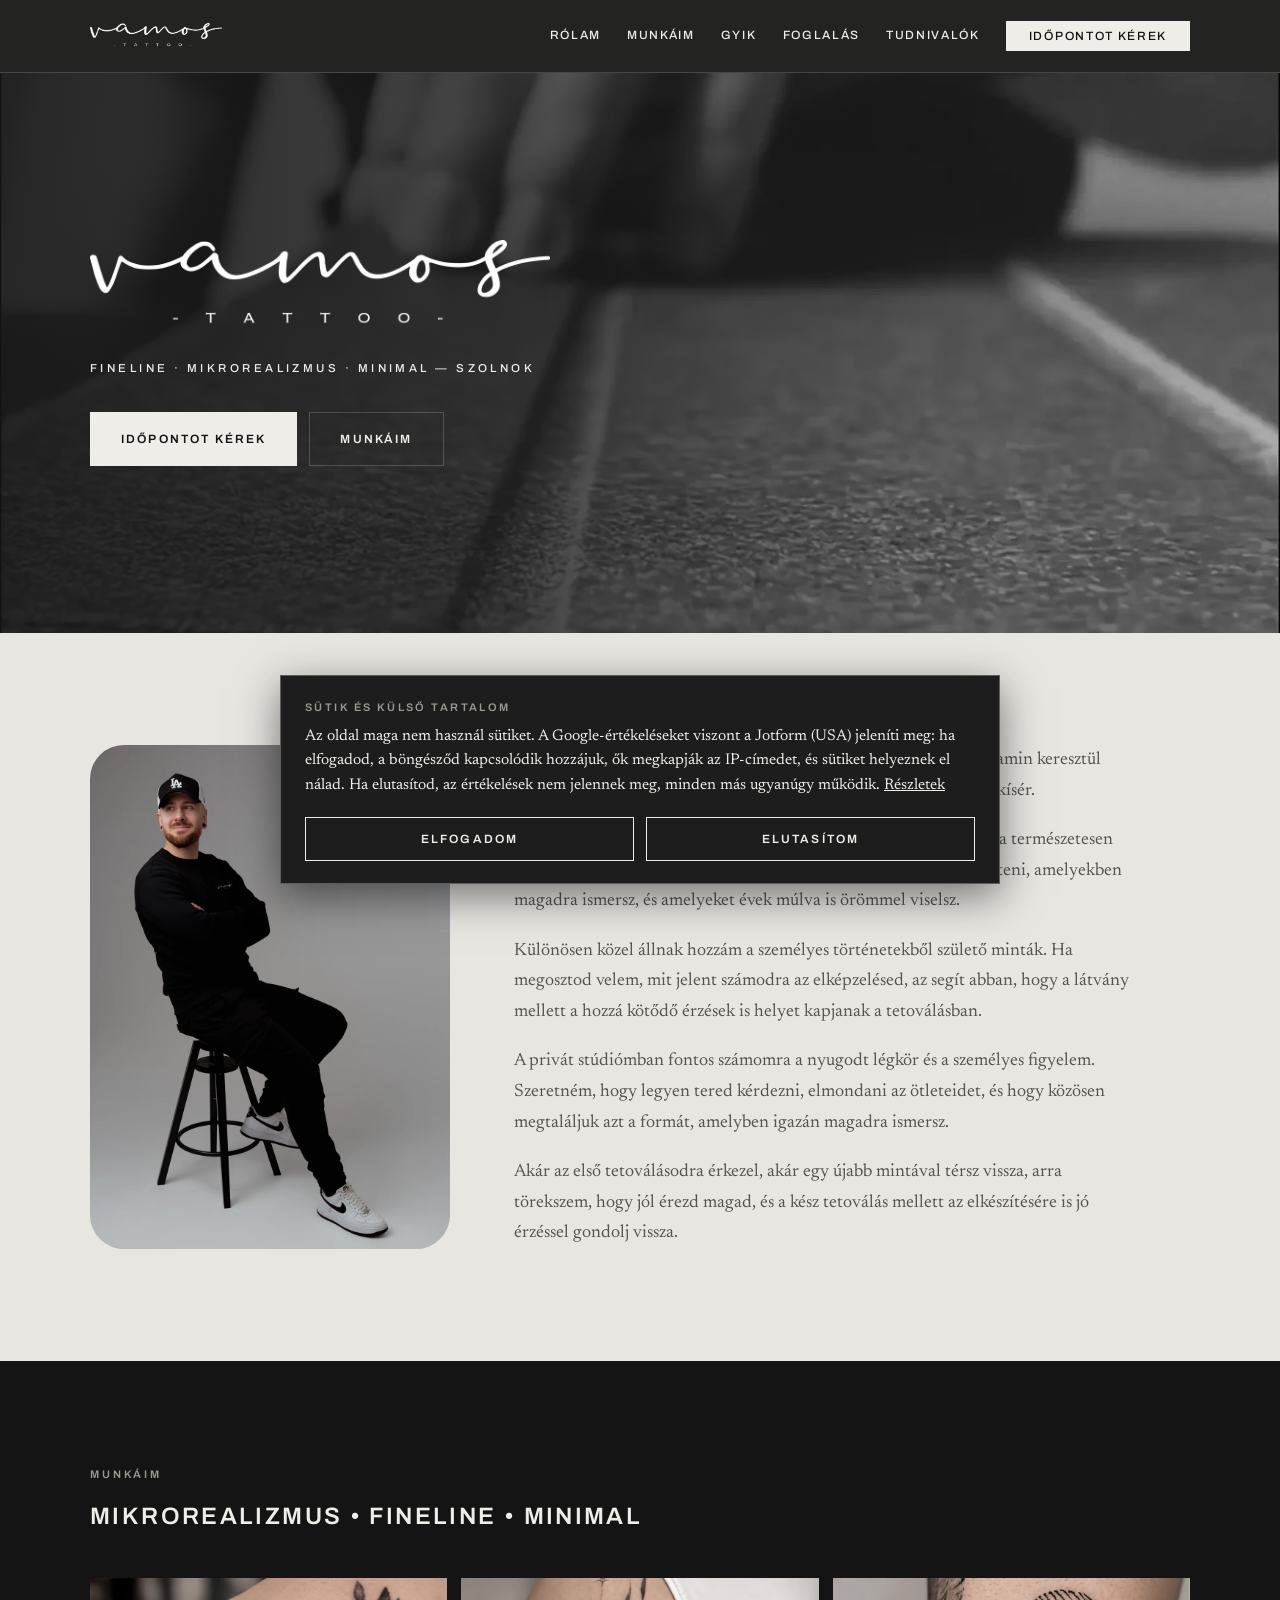
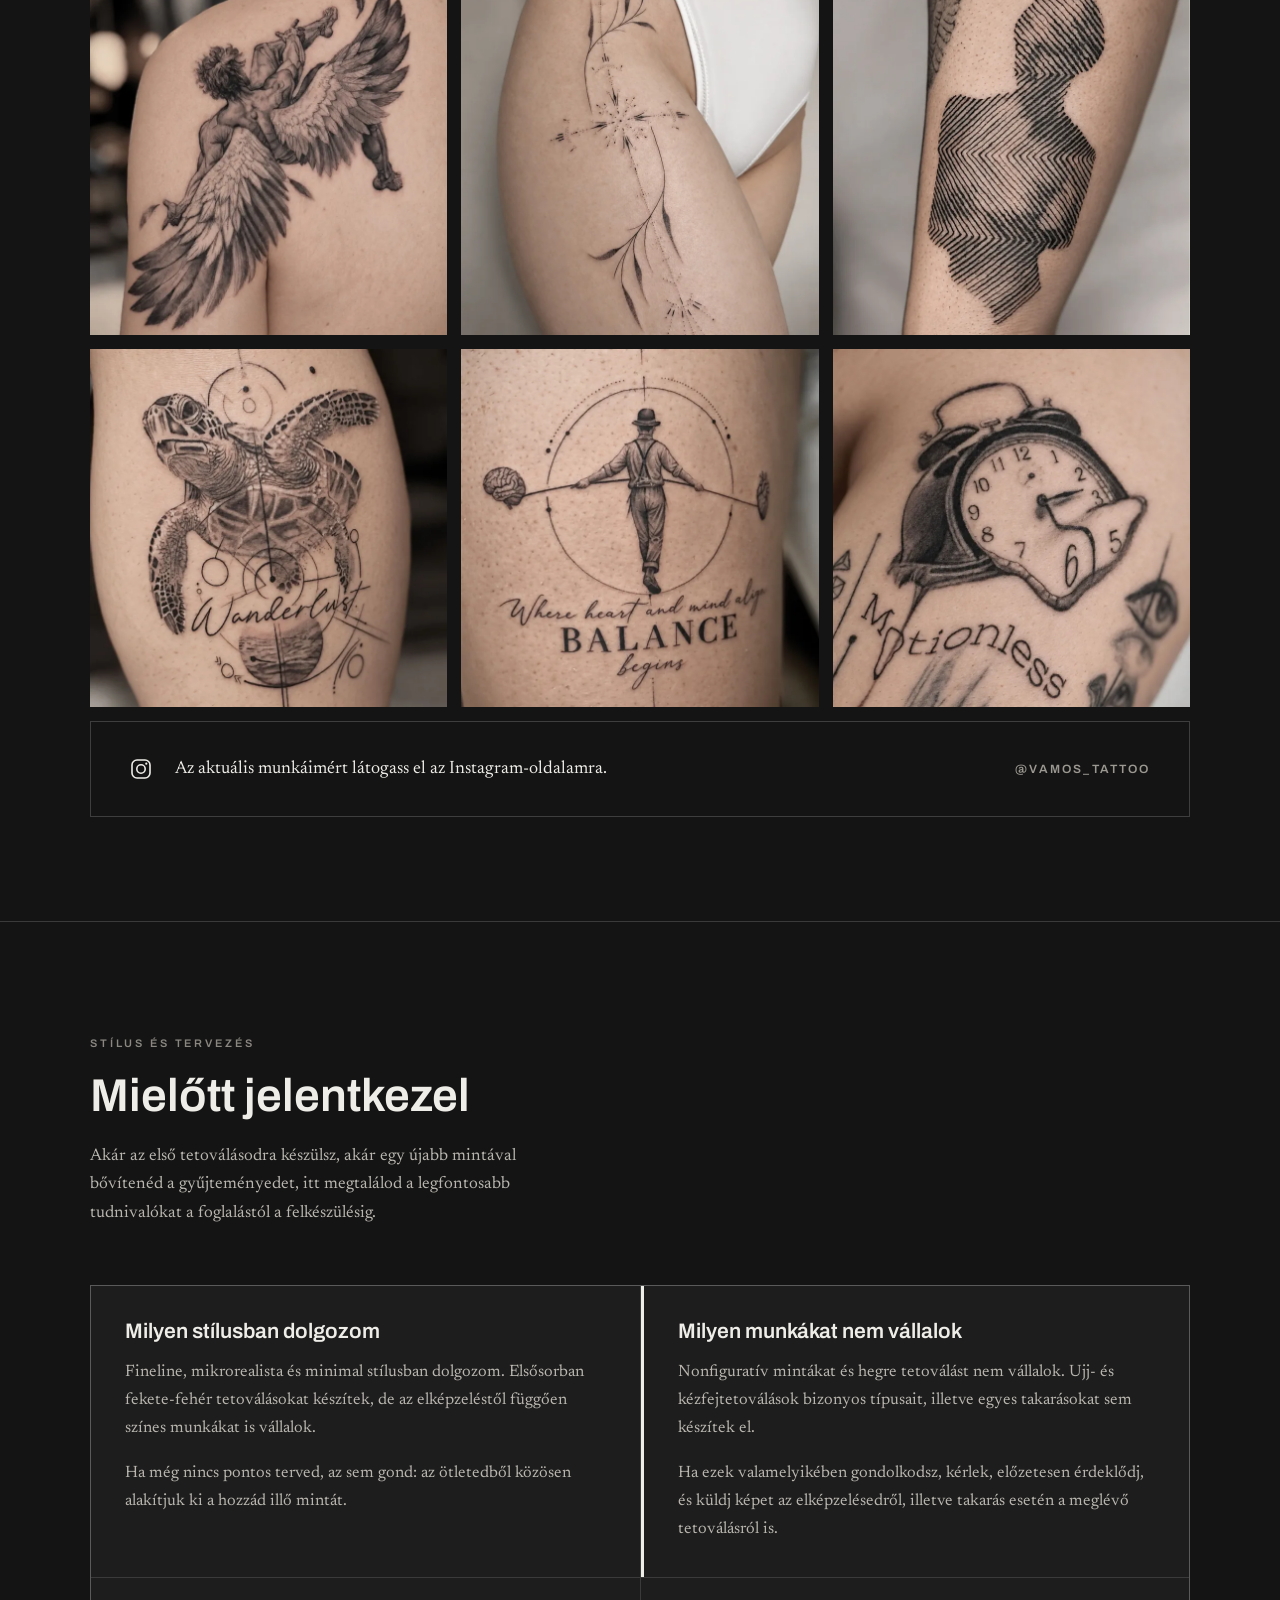
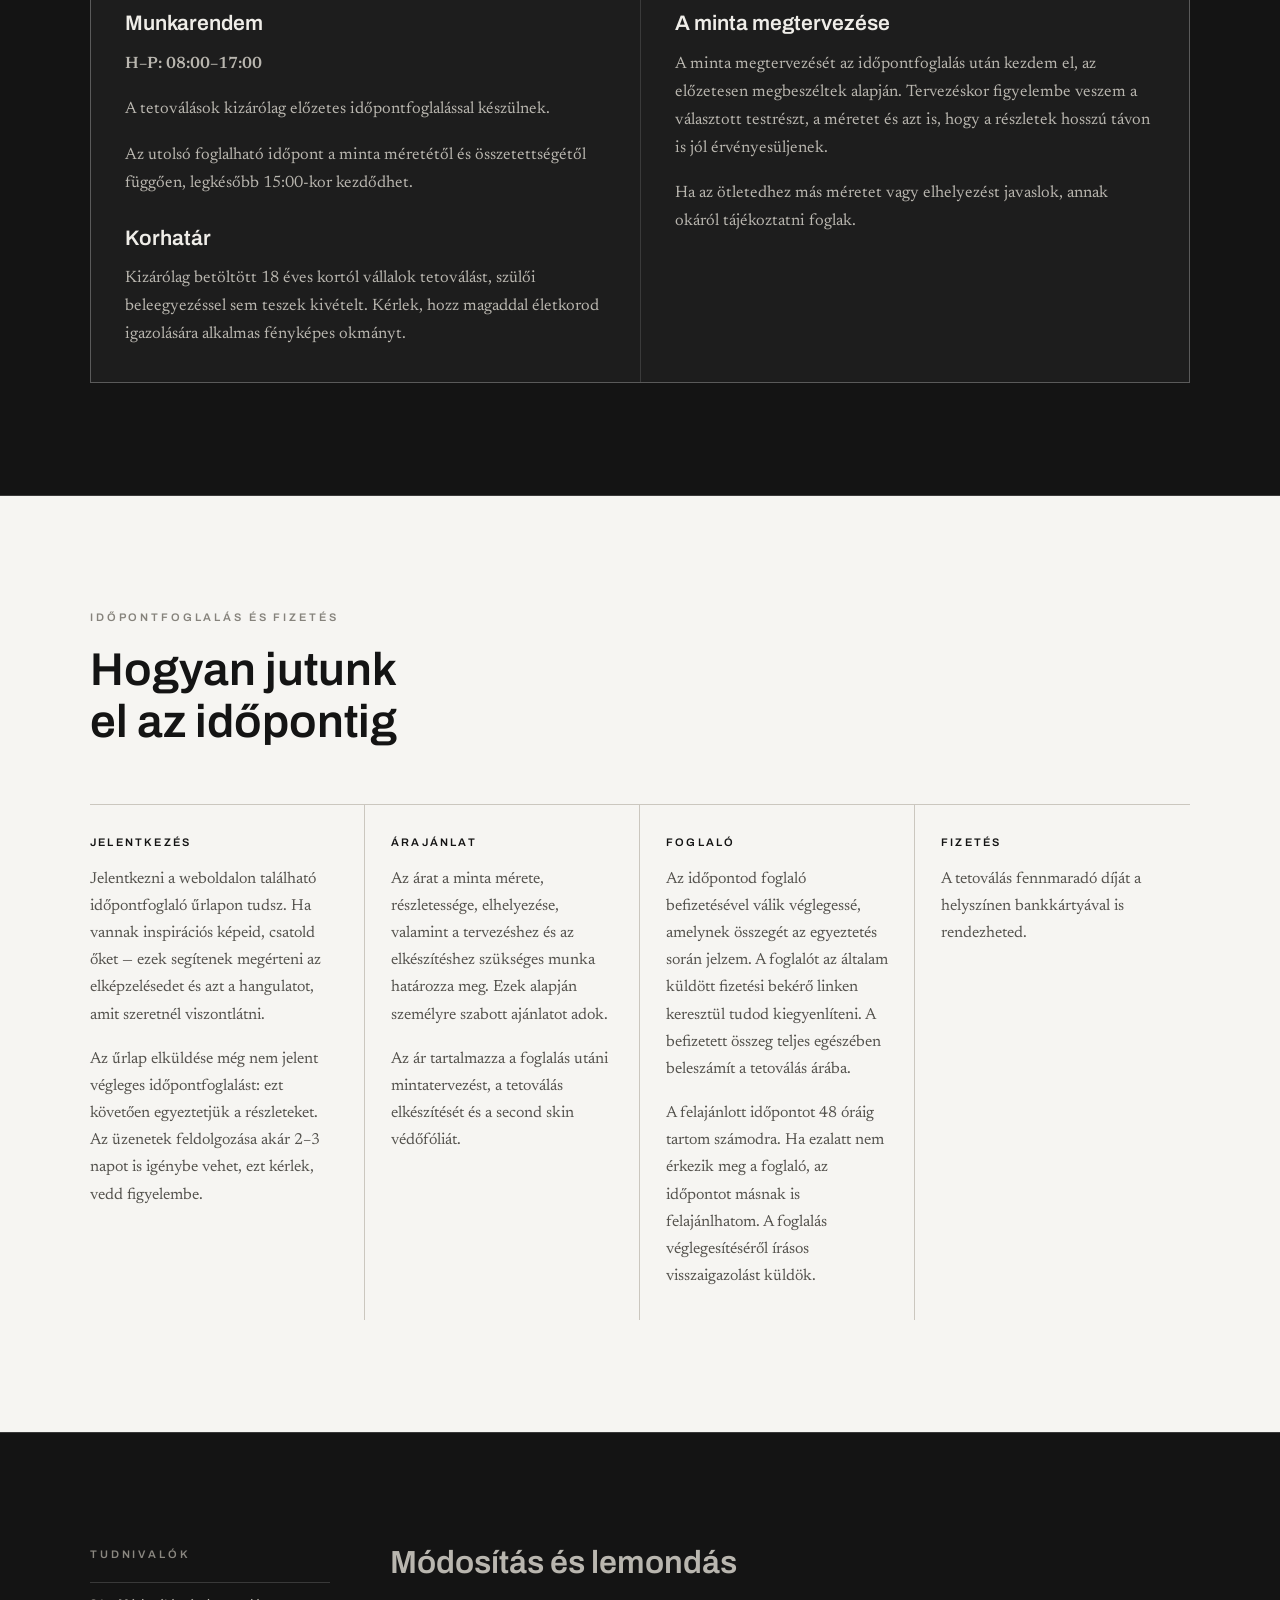
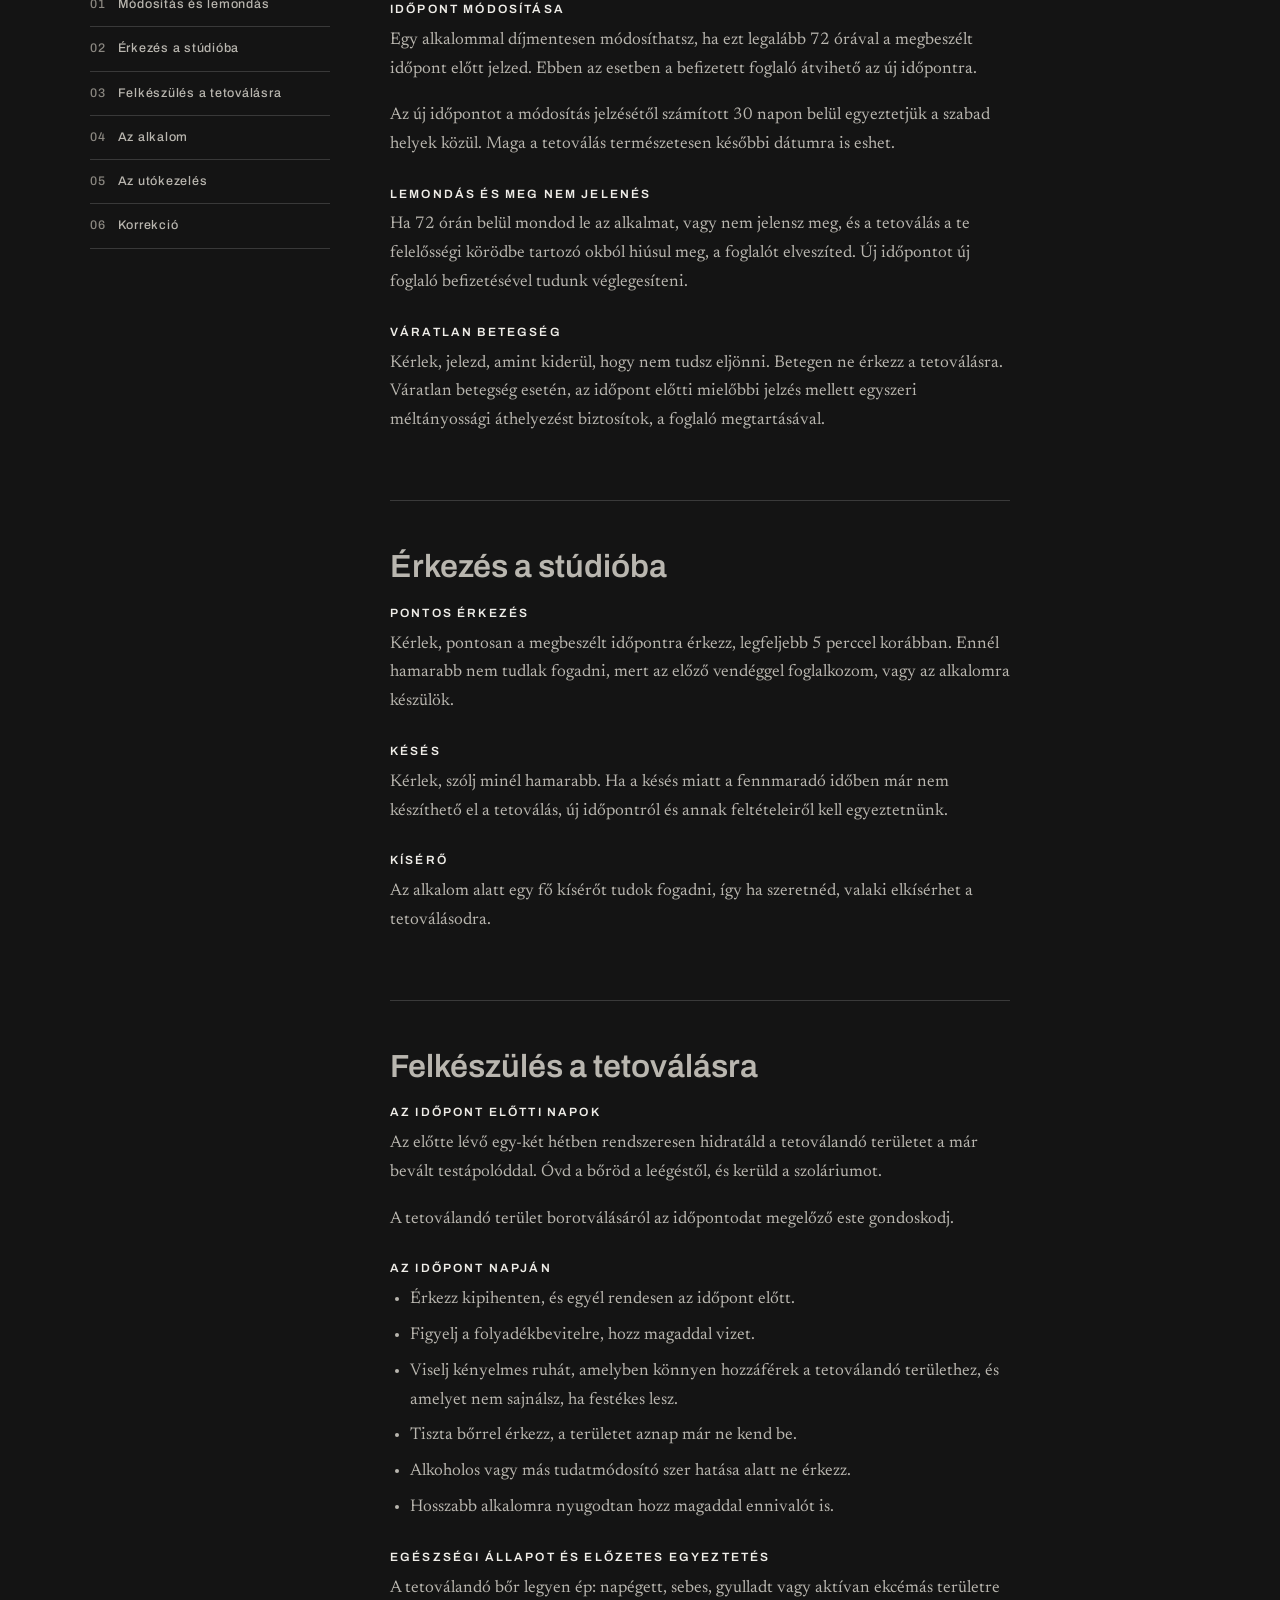
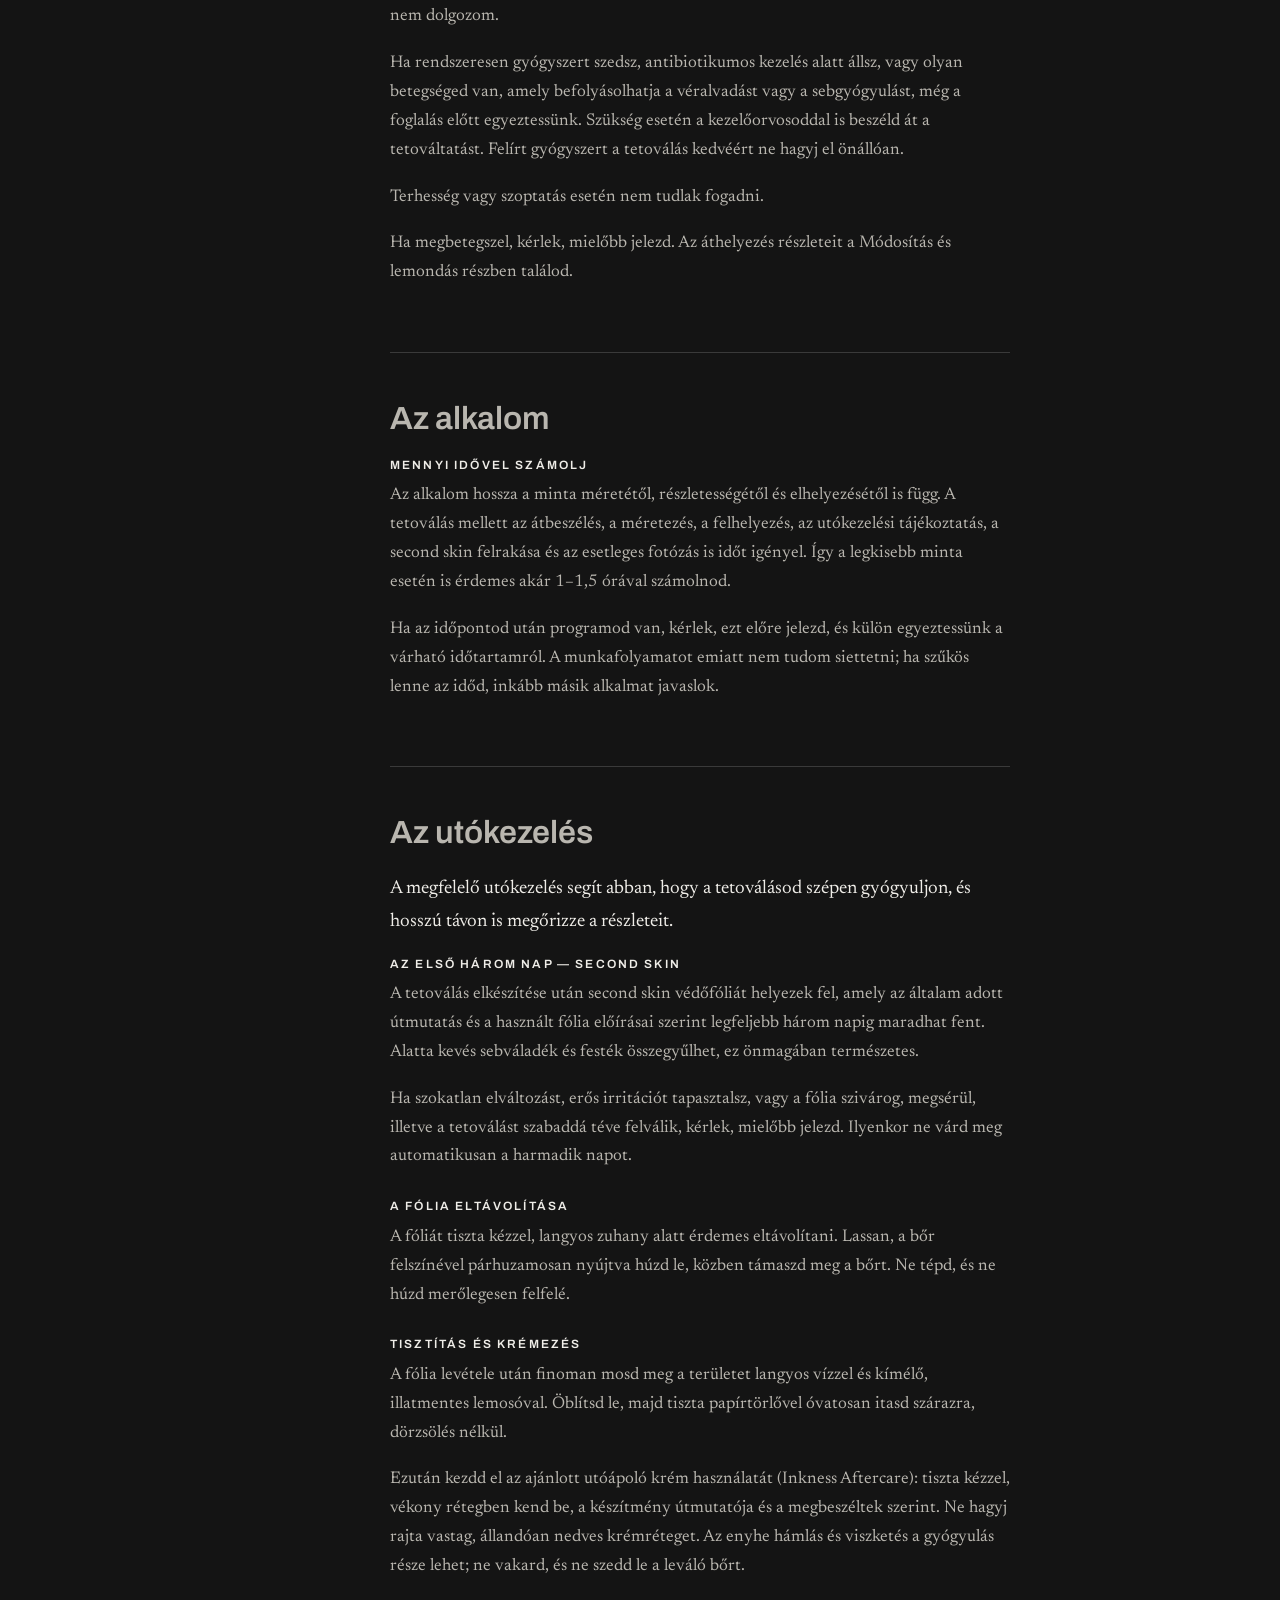
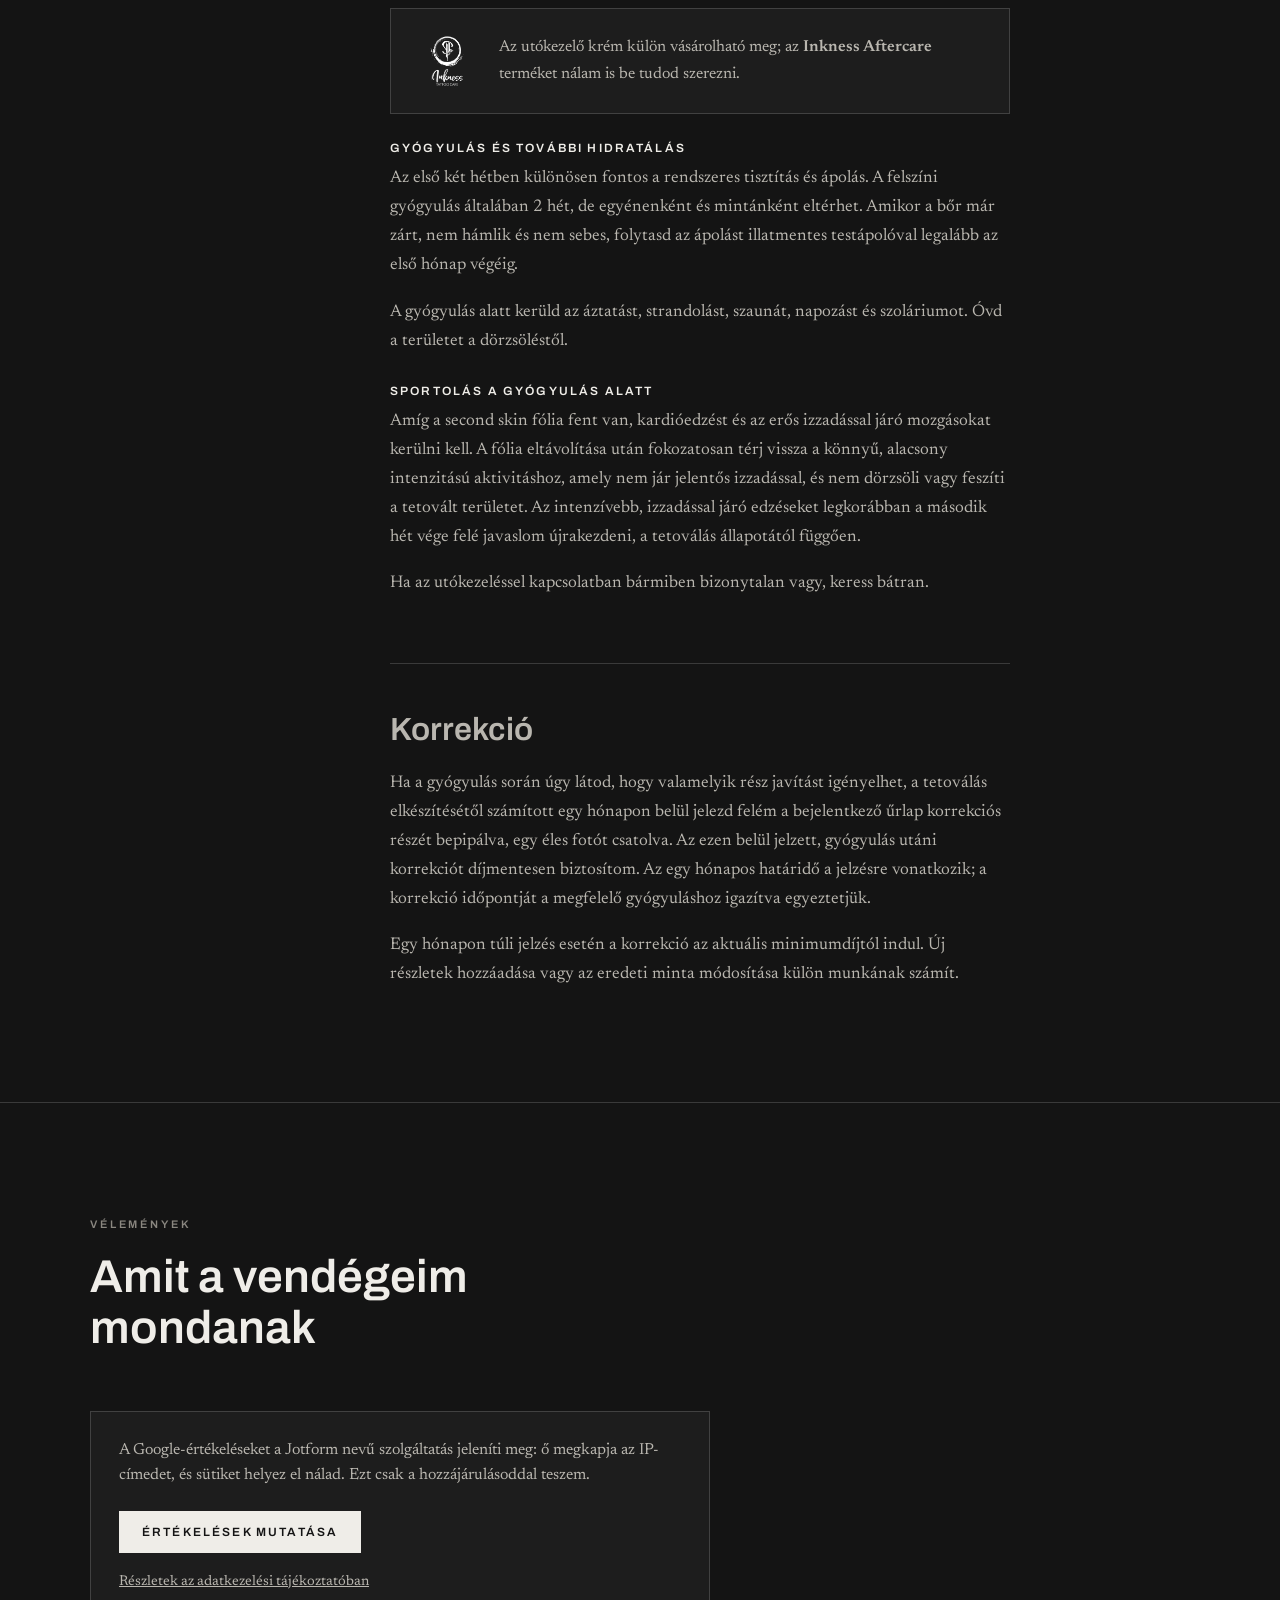
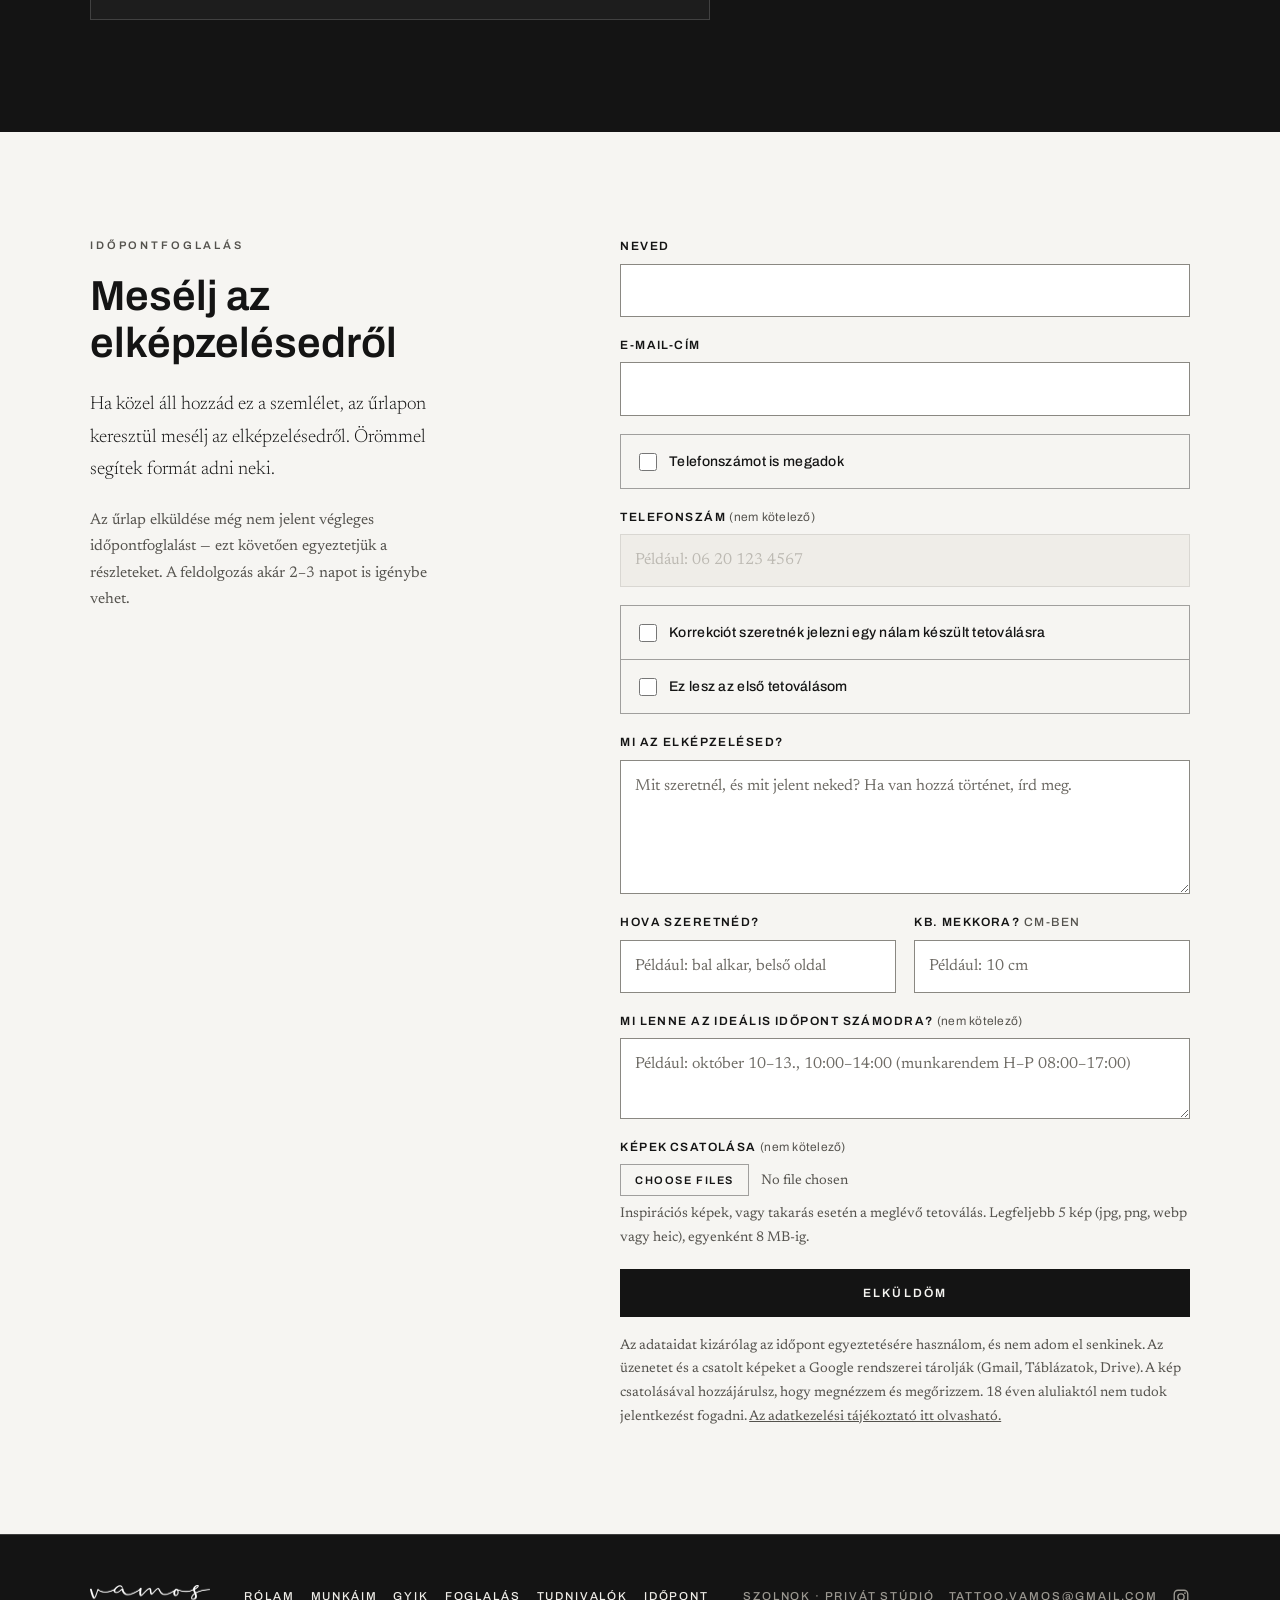
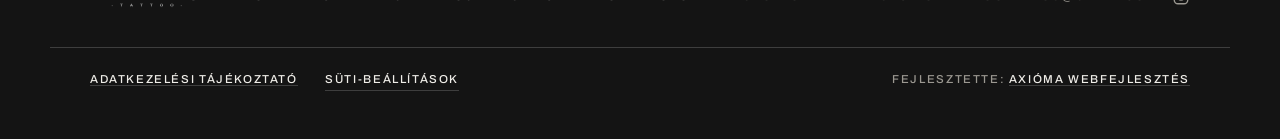
<file: index.html>
<!DOCTYPE html>
<html lang="hu" class="sotet">
<head>
<meta charset="utf-8">
<meta name="viewport" content="width=device-width, initial-scale=1, viewport-fit=cover">
<title>Vamos Tattoo — fineline és mikrorealista tetoválás Szolnokon</title>
<meta name="description" content="Fineline, mikrorealista és minimal tetoválás Szolnokon, privát stúdióban. Vámos Norbert munkái, tudnivalók, gyakori kérdések és online időpontfoglalás.">
<meta name="theme-color" content="#141414">
<link rel="canonical" href="https://vamostattoo.eu/">
<meta property="og:type" content="website">
<meta property="og:site_name" content="Vamos Tattoo">
<meta property="og:locale" content="hu_HU">
<meta property="og:title" content="Vamos Tattoo — fineline és mikrorealista tetoválás Szolnokon">
<meta property="og:description" content="Fineline, mikrorealista és minimal tetoválás privát stúdióban, Szolnokon. Munkák, tudnivalók és online időpontfoglalás.">
<meta property="og:url" content="https://vamostattoo.eu/">
<meta property="og:image" content="https://vamostattoo.eu/assets/studio/og.jpg">
<meta property="og:image:width" content="1200">
<meta property="og:image:height" content="630">
<meta property="og:image:alt" content="Vamos Tattoo — tetoválógép közelről, a stúdió feliratával">
<meta name="twitter:card" content="summary_large_image">
<link rel="icon" href="assets/favicon.svg" type="image/svg+xml">
<link rel="icon" href="assets/favicon-32.png" type="image/png" sizes="32x32">
<link rel="icon" href="/favicon.ico" sizes="48x48">
<link rel="apple-touch-icon" href="assets/apple-touch-icon.png">
<link rel="stylesheet" href="assets/fonts.css">
<link rel="stylesheet" href="styles.css">
<link rel="preload" href="assets/studio/hero-poster.webp" as="image">
<script type="application/ld+json">
{
  "@context": "https://schema.org",
  "@graph": [
    {
      "@type": "WebSite",
      "@id": "https://vamostattoo.eu/#website",
      "url": "https://vamostattoo.eu/",
      "name": "Vamos Tattoo",
      "inLanguage": "hu",
      "publisher": { "@id": "https://vamostattoo.eu/#studio" }
    },
    {
      "@type": "TattooParlor",
      "@id": "https://vamostattoo.eu/#studio",
      "name": "Vamos Tattoo",
      "url": "https://vamostattoo.eu/",
      "description": "Fineline, mikrorealista és minimal tetoválás Szolnokon, privát stúdióban.",
      "email": "tattoo.vamos@gmail.com",
      "logo": "https://vamostattoo.eu/assets/apple-touch-icon.png",
      "image": "https://vamostattoo.eu/assets/studio/og.jpg",
      "areaServed": { "@type": "City", "name": "Szolnok" },
      "address": { "@type": "PostalAddress", "addressLocality": "Szolnok", "addressCountry": "HU" },
      "knowsAbout": ["Fineline tetoválás", "Mikrorealista tetoválás", "Minimal tetoválás"],
      "founder": { "@type": "Person", "name": "Vámos Norbert", "jobTitle": "Tetováló" },
      "sameAs": ["https://www.instagram.com/vamos_tattoo/"]
    }
  ]
}
</script>
<script>
  if (/[?&]vilagos\b/.test(location.search)) document.documentElement.classList.remove('sotet');
  /* A saved "yes" to the cookie notice (six months) is known before the first paint. */
  try { var c = JSON.parse(localStorage.getItem('vt-consent')); if (c && c.v === 'yes' && Date.now() - c.t < 15811200000) document.documentElement.classList.add('cc-yes'); } catch (e) {}
</script>
</head>
<body id="top">
<a class="skip" href="#fo">Ugrás a tartalomra</a>

<div class="cc" id="cc" role="dialog" aria-modal="false" aria-labelledby="cc-t" aria-describedby="cc-d" hidden>
  <p class="cc-t" id="cc-t">Sütik és külső tartalom</p>
  <p class="cc-d" id="cc-d">
    Az oldal maga nem használ sütiket. A Google-értékeléseket viszont a Jotform
    (USA) jeleníti meg: ha elfogadod, a böngésződ kapcsolódik hozzájuk, ők
    megkapják az IP-címedet, és sütiket helyeznek el nálad. Ha elutasítod, az
    értékelések nem jelennek meg, minden más ugyanúgy működik.
    <a href="adatkezeles.html#ertekelesek">Részletek</a>
  </p>
  <div class="cc-b">
    <button class="cc-btn" type="button" data-cc="yes">Elfogadom</button>
    <button class="cc-btn" type="button" data-cc="no">Elutasítom</button>
  </div>
</div>

<header class="hdr">
  <div class="wrap hdr-in">
    <a class="brand" href="#top" aria-label="Vamos Tattoo — vissza a lap tetejére">
      <img src="assets/brand/vamos-wordmark-black.webp" alt="Vamos Tattoo" width="150" height="30">
    </a>
    <nav id="menu" class="nav" aria-label="Fő menü">
      <a href="#rolam">Rólam</a>
      <a href="#munkaim">Munkáim</a>
      <a href="#gyik">GYIK</a>
      <a href="#foglalas">Foglalás</a>
      <a href="#tudnivalok">Tudnivalók</a>
      <a href="#jelentkezes" class="btn btn-p nav-cta">Időpontot kérek</a>
    </nav>
    <button class="burger" type="button" aria-expanded="false" aria-controls="menu" aria-label="Menü">
      <span></span><span></span><span></span>
    </button>
  </div>
</header>

<main id="fo">

  <section class="hero">
    <div class="wrap hero-in">
      <div class="hero-t">
        <h1 class="hero-h">
          <img class="hero-mark" src="assets/brand/vamos-wordmark-white.webp"
               alt="Vamos Tattoo" width="960" height="194">
          <span class="vh"> — fineline és mikrorealista tetoválás Szolnokon</span>
        </h1>
        <p class="hero-sub"><span class="hs-a">Fineline · Mikrorealizmus · Minimal</span><span class="hs-d">&nbsp;—&nbsp;</span><span class="hs-b">Szolnok</span></p>
        <p class="cta-row">
          <a class="btn btn-l btn-w" href="#jelentkezes">Időpontot kérek</a>
          <a class="btn btn-l btn-o" href="#munkaim">Munkáim</a>
        </p>
      </div>
      <figure class="hero-p" aria-hidden="true">
        <!-- script.js starts the video once the rest of the page has loaded; until then the poster shows. -->
        <video class="hero-v" muted loop playsinline preload="none"
               poster="assets/studio/hero-poster.webp"
               data-src="assets/studio/hero.mp4" data-src-hd="assets/studio/hero-hd.mp4"
               width="1280" height="720" disablepictureinpicture disableremoteplayback></video>
      </figure>
    </div>
  </section>

  <section id="rolam" class="sec">
    <div class="wrap two rolam">
      <figure class="rolam-foto">
        <img src="assets/studio/rolam.webp"
             alt="Vámos Norbert a stúdióban, bárszéken ülve"
             width="1000" height="1374" loading="lazy">
      </figure>
      <div class="two-r prose">
        <h2 class="vh">Vámos Norbert</h2>
        <p>
          A rajzolás és az alkotás már az iskolás éveimtől az életem része volt,
          amin keresztül jutottam el végül a tetováláshoz, amely most már több
          mint tíz éve kísér.
        </p>
        <p>
          Fontos számomra az egyediség, a finom részletek és az, hogy a minta
          természetesen illeszkedjen a tested vonalaihoz. Olyan tetoválásokat
          szeretek készíteni, amelyekben magadra ismersz, és amelyeket évek
          múlva is örömmel viselsz.
        </p>
        <p>
          Különösen közel állnak hozzám a személyes történetekből születő
          minták. Ha megosztod velem, mit jelent számodra az elképzelésed, az
          segít abban, hogy a látvány mellett a hozzá kötődő érzések is helyet
          kapjanak a tetoválásban.
        </p>
        <p>
          A privát stúdiómban fontos számomra a nyugodt légkör és a személyes
          figyelem. Szeretném, hogy legyen tered kérdezni, elmondani az
          ötleteidet, és hogy közösen megtaláljuk azt a formát, amelyben
          igazán magadra ismersz.
        </p>
        <p>
          Akár az első tetoválásodra érkezel, akár egy újabb mintával térsz
          vissza, arra törekszem, hogy jól érezd magad, és a kész tetoválás
          mellett az elkészítésére is jó érzéssel gondolj vissza.
        </p>
      </div>
    </div>
  </section>

  <section id="munkaim" class="gal-sec">
    <div class="wrap">
      <header class="gal-h">
        <p class="eyebrow eyebrow-w">Munkáim</p>
        <h2 class="h-w gal-styles">Mikrorealizmus&nbsp;• Fineline&nbsp;• Minimal</h2>
      </header>
    </div>
    <div class="wrap gal">
      <figure class="g"><img src="assets/gallery/01-ikarosz.webp" alt="Zuhanó, szárnyas férfialak, mikrorealista fekete-szürke tetoválás a lapockán" width="720" height="720" loading="lazy"></figure>
      <figure class="g"><img src="assets/gallery/02-fineline.webp" alt="Fineline tetoválás a combon: vékony ágak, levelek és pontokból álló csillagminta" width="720" height="720" loading="lazy"></figure>
      <figure class="g"><img src="assets/gallery/03-vonalas-alak.webp" alt="Sűrű, cikkcakkos vonalakból kirajzolódó absztrakt alak alkaron" width="720" height="720" loading="lazy"></figure>
      <figure class="g"><img src="assets/gallery/04-teknos.webp" alt="Mikrorealista tengeri teknős Wanderlust felirattal és geometrikus körökkel, vádlin" width="720" height="720" loading="lazy"></figure>
      <figure class="g"><img src="assets/gallery/05-balance.webp" alt="Kötélen egyensúlyozó alak, a rúd két végén agy és szív, Where heart and mind align, balance begins felirattal" width="720" height="720" loading="lazy"></figure>
      <figure class="g"><img src="assets/gallery/06-ora.webp" alt="Megolvadó ébresztőóra Motionless felirattal, mikrorealista fekete-szürke tetoválás" width="720" height="720" loading="lazy"></figure>
      <a class="g-insta" href="https://www.instagram.com/vamos_tattoo/" target="_blank" rel="noopener">
        <svg class="ig" viewBox="0 0 24 24" width="30" height="30" aria-hidden="true" focusable="false">
          <rect x="3" y="3" width="18" height="18" rx="5" fill="none" stroke="currentColor" stroke-width="1.6"/>
          <circle cx="12" cy="12" r="4.2" fill="none" stroke="currentColor" stroke-width="1.6"/>
          <circle cx="17.3" cy="6.7" r="1.1" fill="currentColor"/>
        </svg>
        <span class="g-insta-t">Az aktuális munkáimért látogass el az Instagram-oldalamra.</span>
        <span class="g-insta-h">@vamos_tattoo</span>
      </a>
    </div>
  </section>

  <section id="gyik" class="sec sec-band">
    <div class="wrap">
      <header class="sec-h">
        <p class="eyebrow">Stílus és tervezés</p>
        <h2>Mielőtt jelentkezel</h2>
        <p class="sec-l">
          Akár az első tetoválásodra készülsz, akár egy újabb mintával
          bővítenéd a gyűjteményedet, itt megtalálod a legfontosabb
          tudnivalókat a foglalástól a felkészülésig.
        </p>
      </header>

      <div class="cards">
        <article class="card">
          <h3>Milyen stílusban dolgozom</h3>
          <p>
            Fineline, mikrorealista és minimal stílusban dolgozom.
            Elsősorban fekete-fehér tetoválásokat készítek, de az
            elképzeléstől függően színes munkákat is vállalok.
          </p>
          <p>
            Ha még nincs pontos terved, az sem gond: az ötletedből közösen
            alakítjuk ki a hozzád illő mintát.
          </p>
        </article>
        <article class="card card-no">
          <h3>Milyen munkákat nem vállalok</h3>
          <p>
            Nonfiguratív mintákat és hegre tetoválást nem vállalok. Ujj- és
            kézfejtetoválások bizonyos típusait, illetve egyes takarásokat sem
            készítek el.
          </p>
          <p>
            Ha ezek valamelyikében gondolkodsz, kérlek, előzetesen érdeklődj,
            és küldj képet az elképzelésedről, illetve takarás esetén a
            meglévő tetoválásról is.
          </p>
        </article>
        <article class="card">
          <h3>Munkarendem</h3>
          <p><strong>H–P: 08:00–17:00</strong></p>
          <p>A tetoválások kizárólag előzetes időpontfoglalással készülnek.</p>
          <p>
            Az utolsó foglalható időpont a minta méretétől és
            összetettségétől függően, legkésőbb 15:00-kor kezdődhet.
          </p>
          <h3>Korhatár</h3>
          <p>
            Kizárólag betöltött 18 éves kortól vállalok tetoválást, szülői
            beleegyezéssel sem teszek kivételt. Kérlek, hozz magaddal
            életkorod igazolására alkalmas fényképes okmányt.
          </p>
        </article>
        <article class="card">
          <h3>A minta megtervezése</h3>
          <p>
            A minta megtervezését az időpontfoglalás után kezdem el, az
            előzetesen megbeszéltek alapján. Tervezéskor figyelembe veszem a
            választott testrészt, a méretet és azt is, hogy a részletek hosszú
            távon is jól érvényesüljenek.
          </p>
          <p>
            Ha az ötletedhez más méretet vagy elhelyezést javaslok, annak
            okáról tájékoztatni foglak.
          </p>
        </article>
      </div>
    </div>
  </section>

  <section id="foglalas" class="sec">
    <div class="wrap">
      <header class="sec-h">
        <p class="eyebrow">Időpontfoglalás és fizetés</p>
        <h2>Hogyan jutunk el az időpontig</h2>
      </header>

      <ol class="flow">
        <li class="fl">
          <p class="fl-k">Jelentkezés</p>
          <p>
            Jelentkezni a weboldalon található időpontfoglaló űrlapon tudsz.
            Ha vannak inspirációs képeid, csatold őket — ezek segítenek
            megérteni az elképzelésedet és azt a hangulatot, amit szeretnél
            viszontlátni.
          </p>
          <p>
            Az űrlap elküldése még nem jelent végleges időpontfoglalást: ezt
            követően egyeztetjük a részleteket. Az üzenetek feldolgozása akár
            2–3 napot is igénybe vehet, ezt kérlek, vedd figyelembe.
          </p>
        </li>
        <li class="fl">
          <p class="fl-k">Árajánlat</p>
          <p>
            Az árat a minta mérete, részletessége, elhelyezése, valamint a
            tervezéshez és az elkészítéshez szükséges munka határozza meg.
            Ezek alapján személyre szabott ajánlatot adok.
          </p>
          <p>
            Az ár tartalmazza a foglalás utáni mintatervezést, a tetoválás
            elkészítését és a second skin védőfóliát.
          </p>
        </li>
        <li class="fl">
          <p class="fl-k">Foglaló</p>
          <p>
            Az időpontod foglaló befizetésével válik véglegessé, amelynek
            összegét az egyeztetés során jelzem. A foglalót az általam küldött
            fizetési bekérő linken keresztül tudod kiegyenlíteni. A befizetett
            összeg teljes egészében beleszámít a tetoválás árába.
          </p>
          <p>
            A felajánlott időpontot 48 óráig tartom számodra. Ha ezalatt nem
            érkezik meg a foglaló, az időpontot másnak is felajánlhatom. A
            foglalás véglegesítéséről írásos visszaigazolást küldök.
          </p>
        </li>
        <li class="fl">
          <p class="fl-k">Fizetés</p>
          <p>
            A tetoválás fennmaradó díját a helyszínen bankkártyával is
            rendezheted.
          </p>
        </li>
      </ol>
    </div>
  </section>

  <section id="tudnivalok" class="sec sec-band">
    <div class="wrap tud">
      <nav class="tud-ix" aria-label="Tudnivalók">
        <p class="eyebrow">Tudnivalók</p>
        <ol>
          <li><a href="#t-modositas">Módosítás és lemondás</a></li>
          <li><a href="#t-erkezes">Érkezés a stúdióba</a></li>
          <li><a href="#t-felkeszules">Felkészülés a tetoválásra</a></li>
          <li><a href="#t-alkalom">Az alkalom</a></li>
          <li><a href="#t-utokezeles">Az utókezelés</a></li>
          <li><a href="#t-korrekcio">Korrekció</a></li>
        </ol>
      </nav>

      <div class="tud-b prose">
        <article id="t-modositas">
          <h3>Módosítás és lemondás</h3>
          <h4>Időpont módosítása</h4>
          <p>
            Egy alkalommal díjmentesen módosíthatsz, ha ezt legalább 72 órával
            a megbeszélt időpont előtt jelzed. Ebben az esetben a befizetett
            foglaló átvihető az új időpontra.
          </p>
          <p>
            Az új időpontot a módosítás jelzésétől számított 30 napon belül
            egyeztetjük a szabad helyek közül. Maga a tetoválás természetesen
            későbbi dátumra is eshet.
          </p>
          <h4>Lemondás és meg nem jelenés</h4>
          <p>
            Ha 72 órán belül mondod le az alkalmat, vagy nem jelensz meg, és a
            tetoválás a te felelősségi körödbe tartozó okból hiúsul meg, a
            foglalót elveszíted. Új időpontot új foglaló befizetésével tudunk
            véglegesíteni.
          </p>
          <h4>Váratlan betegség</h4>
          <p>
            Kérlek, jelezd, amint kiderül, hogy nem tudsz eljönni. Betegen ne
            érkezz a tetoválásra. Váratlan betegség esetén, az időpont előtti
            mielőbbi jelzés mellett egyszeri méltányossági áthelyezést
            biztosítok, a foglaló megtartásával.
          </p>
        </article>

        <article id="t-erkezes">
          <h3>Érkezés a stúdióba</h3>
          <h4>Pontos érkezés</h4>
          <p>
            Kérlek, pontosan a megbeszélt időpontra érkezz, legfeljebb 5
            perccel korábban. Ennél hamarabb nem tudlak fogadni, mert az előző
            vendéggel foglalkozom, vagy az alkalomra készülök.
          </p>
          <h4>Késés</h4>
          <p>
            Kérlek, szólj minél hamarabb. Ha a késés miatt a fennmaradó időben
            már nem készíthető el a tetoválás, új időpontról és annak
            feltételeiről kell egyeztetnünk.
          </p>
          <h4>Kísérő</h4>
          <p>
            Az alkalom alatt egy fő kísérőt tudok fogadni, így ha szeretnéd,
            valaki elkísérhet a tetoválásodra.
          </p>
        </article>

        <article id="t-felkeszules">
          <h3>Felkészülés a tetoválásra</h3>
          <h4>Az időpont előtti napok</h4>
          <p>
            Az előtte lévő egy-két hétben rendszeresen hidratáld a tetoválandó
            területet a már bevált testápolóddal. Óvd a bőröd a leégéstől, és
            kerüld a szoláriumot.
          </p>
          <p>
            A tetoválandó terület borotválásáról az időpontodat megelőző este
            gondoskodj.
          </p>
          <h4>Az időpont napján</h4>
          <ul>
            <li>Érkezz kipihenten, és egyél rendesen az időpont előtt.</li>
            <li>Figyelj a folyadékbevitelre, hozz magaddal vizet.</li>
            <li>
              Viselj kényelmes ruhát, amelyben könnyen hozzáférek a tetoválandó
              területhez, és amelyet nem sajnálsz, ha festékes lesz.
            </li>
            <li>Tiszta bőrrel érkezz, a területet aznap már ne kend be.</li>
            <li>Alkoholos vagy más tudatmódosító szer hatása alatt ne érkezz.</li>
            <li>Hosszabb alkalomra nyugodtan hozz magaddal ennivalót is.</li>
          </ul>
          <h4>Egészségi állapot és előzetes egyeztetés</h4>
          <p>
            A tetoválandó bőr legyen ép: napégett, sebes, gyulladt vagy aktívan
            ekcémás területre nem dolgozom.
          </p>
          <p>
            Ha rendszeresen gyógyszert szedsz, antibiotikumos kezelés alatt
            állsz, vagy olyan betegséged van, amely befolyásolhatja a
            véralvadást vagy a sebgyógyulást, még a foglalás előtt
            egyeztessünk. Szükség esetén a kezelőorvosoddal is beszéld át a
            tetováltatást. Felírt gyógyszert a tetoválás kedvéért ne hagyj el
            önállóan.
          </p>
          <p>Terhesség vagy szoptatás esetén nem tudlak fogadni.</p>
          <p>
            Ha megbetegszel, kérlek, mielőbb jelezd. Az áthelyezés részleteit a
            Módosítás és lemondás részben találod.
          </p>
        </article>

        <article id="t-alkalom">
          <h3>Az alkalom</h3>
          <h4>Mennyi idővel számolj</h4>
          <p>
            Az alkalom hossza a minta méretétől, részletességétől és
            elhelyezésétől is függ. A tetoválás mellett az átbeszélés, a
            méretezés, a felhelyezés, az utókezelési tájékoztatás, a second
            skin felrakása és az esetleges fotózás is időt igényel. Így a
            legkisebb minta esetén is érdemes akár 1–1,5 órával számolnod.
          </p>
          <p>
            Ha az időpontod után programod van, kérlek, ezt előre jelezd, és
            külön egyeztessünk a várható időtartamról. A munkafolyamatot emiatt
            nem tudom siettetni; ha szűkös lenne az időd, inkább másik alkalmat
            javaslok.
          </p>
        </article>

        <article id="t-utokezeles">
          <h3>Az utókezelés</h3>
          <p class="lead">
            A megfelelő utókezelés segít abban, hogy a tetoválásod szépen
            gyógyuljon, és hosszú távon is megőrizze a részleteit.
          </p>
          <h4>Az első három nap — second skin</h4>
          <p>
            A tetoválás elkészítése után second skin védőfóliát helyezek fel,
            amely az általam adott útmutatás és a használt fólia előírásai
            szerint legfeljebb három napig maradhat fent. Alatta kevés
            sebváladék és festék összegyűlhet, ez önmagában természetes.
          </p>
          <p>
            Ha szokatlan elváltozást, erős irritációt tapasztalsz, vagy a fólia
            szivárog, megsérül, illetve a tetoválást szabaddá téve felválik,
            kérlek, mielőbb jelezd. Ilyenkor ne várd meg automatikusan a
            harmadik napot.
          </p>
          <h4>A fólia eltávolítása</h4>
          <p>
            A fóliát tiszta kézzel, langyos zuhany alatt érdemes eltávolítani.
            Lassan, a bőr felszínével párhuzamosan nyújtva húzd le, közben
            támaszd meg a bőrt. Ne tépd, és ne húzd merőlegesen felfelé.
          </p>
          <h4>Tisztítás és krémezés</h4>
          <p>
            A fólia levétele után finoman mosd meg a területet langyos vízzel
            és kímélő, illatmentes lemosóval. Öblítsd le, majd tiszta
            papírtörlővel óvatosan itasd szárazra, dörzsölés nélkül.
          </p>
          <p>
            Ezután kezdd el az ajánlott utóápoló krém használatát (Inkness
            Aftercare): tiszta kézzel, vékony rétegben kend be, a készítmény
            útmutatója és a megbeszéltek szerint. Ne hagyj rajta vastag,
            állandóan nedves krémréteget. Az enyhe hámlás és viszketés a
            gyógyulás része lehet; ne vakard, és ne szedd le a leváló bőrt.
          </p>
          <aside class="inkness">
            <img src="assets/brand/inkness-logo-black.webp" alt="Inkness Tattoo Care" width="96" height="96" loading="lazy">
            <p>
              Az utókezelő krém külön vásárolható meg; az <strong>Inkness
              Aftercare</strong> terméket nálam is be tudod szerezni.
            </p>
          </aside>
          <h4>Gyógyulás és további hidratálás</h4>
          <p>
            Az első két hétben különösen fontos a rendszeres tisztítás és
            ápolás. A felszíni gyógyulás általában 2 hét, de egyénenként és
            mintánként eltérhet. Amikor a bőr már zárt, nem hámlik és nem
            sebes, folytasd az ápolást illatmentes testápolóval legalább az
            első hónap végéig.
          </p>
          <p>
            A gyógyulás alatt kerüld az áztatást, strandolást, szaunát,
            napozást és szoláriumot. Óvd a területet a dörzsöléstől.
          </p>
          <h4>Sportolás a gyógyulás alatt</h4>
          <p>
            Amíg a second skin fólia fent van, kardióedzést és az erős
            izzadással járó mozgásokat kerülni kell. A fólia eltávolítása után
            fokozatosan térj vissza a könnyű, alacsony intenzitású
            aktivitáshoz, amely nem jár jelentős izzadással, és nem dörzsöli
            vagy feszíti a tetovált területet. Az intenzívebb, izzadással járó
            edzéseket legkorábban a második hét vége felé javaslom
            újrakezdeni, a tetoválás állapotától függően.
          </p>
          <p>
            Ha az utókezeléssel kapcsolatban bármiben bizonytalan vagy, keress
            bátran.
          </p>
        </article>

        <article id="t-korrekcio">
          <h3>Korrekció</h3>
          <p>
            Ha a gyógyulás során úgy látod, hogy valamelyik rész javítást
            igényelhet, a tetoválás elkészítésétől számított egy hónapon belül
            jelezd felém a bejelentkező űrlap korrekciós részét bepipálva, egy
            éles fotót csatolva. Az ezen belül jelzett, gyógyulás utáni
            korrekciót díjmentesen biztosítom. Az egy hónapos határidő a
            jelzésre vonatkozik; a korrekció időpontját a megfelelő
            gyógyuláshoz igazítva egyeztetjük.
          </p>
          <p>
            Egy hónapon túli jelzés esetén a korrekció az aktuális
            minimumdíjtól indul. Új részletek hozzáadása vagy az eredeti minta
            módosítása külön munkának számít.
          </p>
        </article>
      </div>
    </div>
  </section>

  <section id="velemenyek" class="sec">
    <div class="wrap">
      <header class="sec-h">
        <p class="eyebrow">Vélemények</p>
        <h2>Amit a vendégeim mondanak</h2>
      </header>
      <!-- The widget sets cookies and talks to Jotform, so script.js loads it only after the visitor accepts in the notice above. -->
      <div id="JFWebsiteWidget-01a0caab295070008a1b603b40ebd7d6ff87" class="rev-widget"
           data-embed="https://www.jotform.com/website-widgets/embed/01a0caab295070008a1b603b40ebd7d6ff87">
        <div class="rev-gate">
          <p>
            A Google-értékeléseket a Jotform nevű szolgáltatás jeleníti meg: ő
            megkapja az IP-címedet, és sütiket helyez el nálad. Ezt csak a
            hozzájárulásoddal teszem.
          </p>
          <button class="btn rev-load" type="button">Értékelések mutatása</button>
          <p class="rev-gate-n"><a href="adatkezeles.html#ertekelesek">Részletek az adatkezelési tájékoztatóban</a></p>
        </div>
      </div>
    </div>
  </section>

  <section id="jelentkezes" class="form-sec">
  <div class="wrap form-in">
    <div class="form-l">
      <p class="eyebrow eyebrow-w">Időpontfoglalás</p>
      <h2 class="h-w">Mesélj az elképzelésedről</h2>
      <p class="form-lede">
        Ha közel áll hozzád ez a szemlélet, az űrlapon keresztül mesélj az
        elképzelésedről. Örömmel segítek formát adni neki.
      </p>
      <p class="form-note-l">
        Az űrlap elküldése még nem jelent végleges időpontfoglalást — ezt
        követően egyeztetjük a részleteket. A feldolgozás akár 2–3 napot is
        igénybe vehet.
      </p>
    </div>

    <form class="form" id="f" novalidate>

      <!-- Rejtett mező: ember nem látja, robot kitölti. A szkript eldobja. -->
      <input type="checkbox" name="botcheck" tabindex="-1" autocomplete="off" style="display: none;">

      <div class="fld">
        <label for="f-nev">Neved</label>
        <input id="f-nev" name="nev" type="text" autocomplete="name" required>
        <p class="err" data-for="f-nev"></p>
      </div>
      <div class="fld">
        <label for="f-email">E-mail-cím</label>
        <input id="f-email" name="email" type="email" autocomplete="email" required>
        <p class="err" data-for="f-email"></p>
      </div>

      <div class="fld fld-chk fld-chk-tel">
        <input id="f-tel-kell" type="checkbox">
        <label for="f-tel-kell">Telefonszámot is megadok</label>
      </div>
      <div class="fld" id="fld-tel" hidden>
        <label for="f-tel">Telefonszám <span class="opt">(nem kötelező)</span></label>
        <input id="f-tel" name="telefon" type="tel" autocomplete="tel" inputmode="tel"
               placeholder="Például: 06 20 123 4567">
        <p class="err" data-for="f-tel"></p>
      </div>

      <div class="chk-group">
        <div class="fld fld-chk">
          <input id="f-korr" name="korrekcio" type="checkbox" value="Igen">
          <label for="f-korr">Korrekciót szeretnék jelezni egy nálam készült tetoválásra</label>
        </div>
        <div class="fld fld-chk">
          <input id="f-elso" name="elso" type="checkbox" value="Igen">
          <label for="f-elso">Ez lesz az első tetoválásom</label>
        </div>
      </div>
      <p class="chk-note" id="note-korr" hidden>
        Korrekciónál a fotó, a leírás és a lehetséges időpontok elegendők —
        a testrészt és a méretet a meglévő tetoválásból látom, ezért azokat a
        mezőket kikapcsoltam.
      </p>
      <p class="chk-note" id="note-elso" hidden>
        Köszönöm, hogy jelezted. Az első alkalom előtt mindent részletesen
        átbeszélünk, és nyugodtan kérdezz bármit — semmi sem túl apró.
      </p>

      <div class="fld" id="fld-otlet">
        <label for="f-otlet">Mi az elképzelésed?</label>
        <textarea id="f-otlet" name="otlet" rows="4"
          placeholder="Mit szeretnél, és mit jelent neked? Ha van hozzá történet, írd meg."></textarea>
        <p class="err" data-for="f-otlet"></p>
      </div>

      <div class="row">
        <div class="fld">
          <label for="f-hol">Hova szeretnéd?</label>
          <input id="f-hol" name="testresz" type="text" placeholder="Például: bal alkar, belső oldal">
          <p class="err" data-for="f-hol"></p>
        </div>
        <div class="fld">
          <label for="f-meret">Kb. mekkora? <span class="req">cm-ben</span></label>
          <input id="f-meret" name="meret" type="text" inputmode="numeric" placeholder="Például: 10 cm">
          <p class="err" data-for="f-meret"></p>
        </div>
      </div>

      <div class="fld">
        <label for="f-mikor">Mi lenne az ideális időpont számodra? <span class="opt">(nem kötelező)</span></label>
        <textarea id="f-mikor" name="mikor" rows="2" placeholder="Például: október 10–13., 10:00–14:00 (munkarendem H–P 08:00–17:00)"></textarea>
      </div>

      <div class="fld">
        <label for="f-kep" id="lbl-kep">Képek csatolása <span class="opt" id="opt-kep">(nem kötelező)</span></label>
        <input id="f-kep" name="kepek" type="file" accept="image/jpeg,image/png,image/webp,image/heic,image/heif,.jpg,.jpeg,.png,.webp,.heic,.heif" multiple>
        <p class="hint" id="hint-kep">Inspirációs képek, vagy takarás esetén a meglévő tetoválás. Legfeljebb 5 kép (jpg, png, webp vagy heic), egyenként 8 MB-ig.</p>
        <p class="err" data-for="f-kep"></p>
      </div>

      <button class="btn btn-l btn-w btn-full" type="submit">Elküldöm</button>

      <p class="form-fail" id="fail" hidden></p>
      <p class="form-ok" id="ok" hidden>
        Köszönöm, megkaptam! Az üzenetek feldolgozása 2–3 napot is igénybe
        vehet, utána jelentkezem a megadott elérhetőségen.
      </p>
      <p class="form-note">
        Az adataidat kizárólag az időpont egyeztetésére használom, és nem
        adom el senkinek. Az üzenetet és a csatolt képeket a Google rendszerei
        tárolják (Gmail, Táblázatok, Drive). A kép csatolásával hozzájárulsz,
        hogy megnézzem és megőrizzem. 18 éven aluliaktól nem tudok
        jelentkezést fogadni.
        <a href="adatkezeles.html">Az adatkezelési tájékoztató itt olvasható.</a>
      </p>
    </form>
  </div>
</section>


</main>

<footer class="ftr">
  <div class="wrap ftr-in">
    <img class="ftr-mark" src="assets/brand/vamos-wordmark-white.webp" alt="Vamos Tattoo" width="180" height="36">
    <nav class="ftr-nav" aria-label="Lábléc">
      <a href="#rolam">Rólam</a>
      <a href="#munkaim">Munkáim</a>
      <a href="#gyik">GYIK</a>
      <a href="#foglalas">Foglalás</a>
      <a href="#tudnivalok">Tudnivalók</a>
      <a href="#jelentkezes">Időpont</a>
    </nav>
    <p class="ftr-m">
      <span>Szolnok · privát stúdió</span>
      <span>tattoo.vamos@gmail.com</span>
      <a class="ftr-ig" href="https://www.instagram.com/vamos_tattoo/" target="_blank" rel="noopener" aria-label="Instagram: @vamos_tattoo" title="@vamos_tattoo">
        <svg class="ig" viewBox="0 0 24 24" width="18" height="18" aria-hidden="true" focusable="false">
          <rect x="3" y="3" width="18" height="18" rx="5" fill="none" stroke="currentColor" stroke-width="1.8"/>
          <circle cx="12" cy="12" r="4.2" fill="none" stroke="currentColor" stroke-width="1.8"/>
          <circle cx="17.3" cy="6.7" r="1.2" fill="currentColor"/>
        </svg>
      </a>
    </p>
  </div>
  <div class="wrap ftr-b">
    <p class="ftr-legal">
      <a href="adatkezeles.html">Adatkezelési tájékoztató</a>
      <button class="ftr-cc" type="button">Süti-beállítások</button>
    </p>
    <p class="ftr-by">
      Fejlesztette:
      <a href="https://axiomaweb.hu" target="_blank" rel="noopener">Axióma Webfejlesztés</a>
    </p>
  </div>
</footer>

<script type="module" src="script.js"></script>
</body>
</html>
</file>
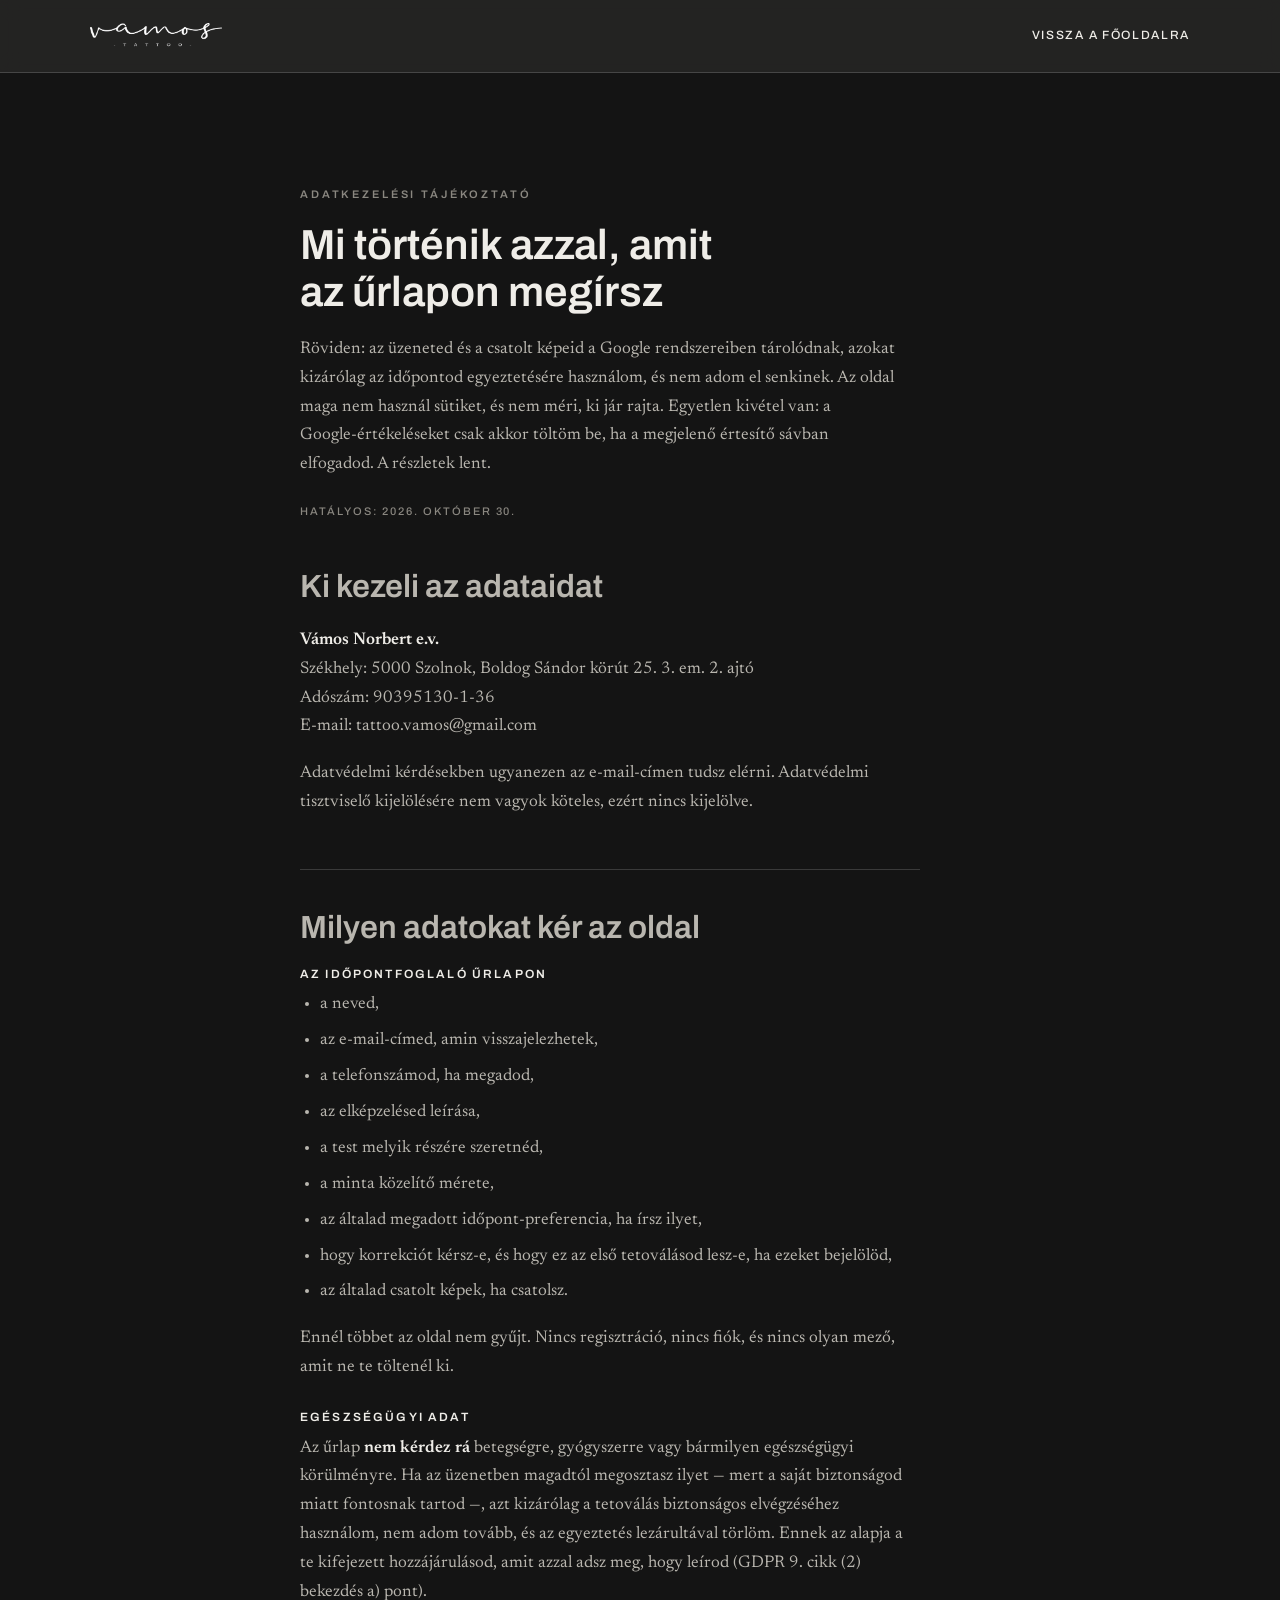
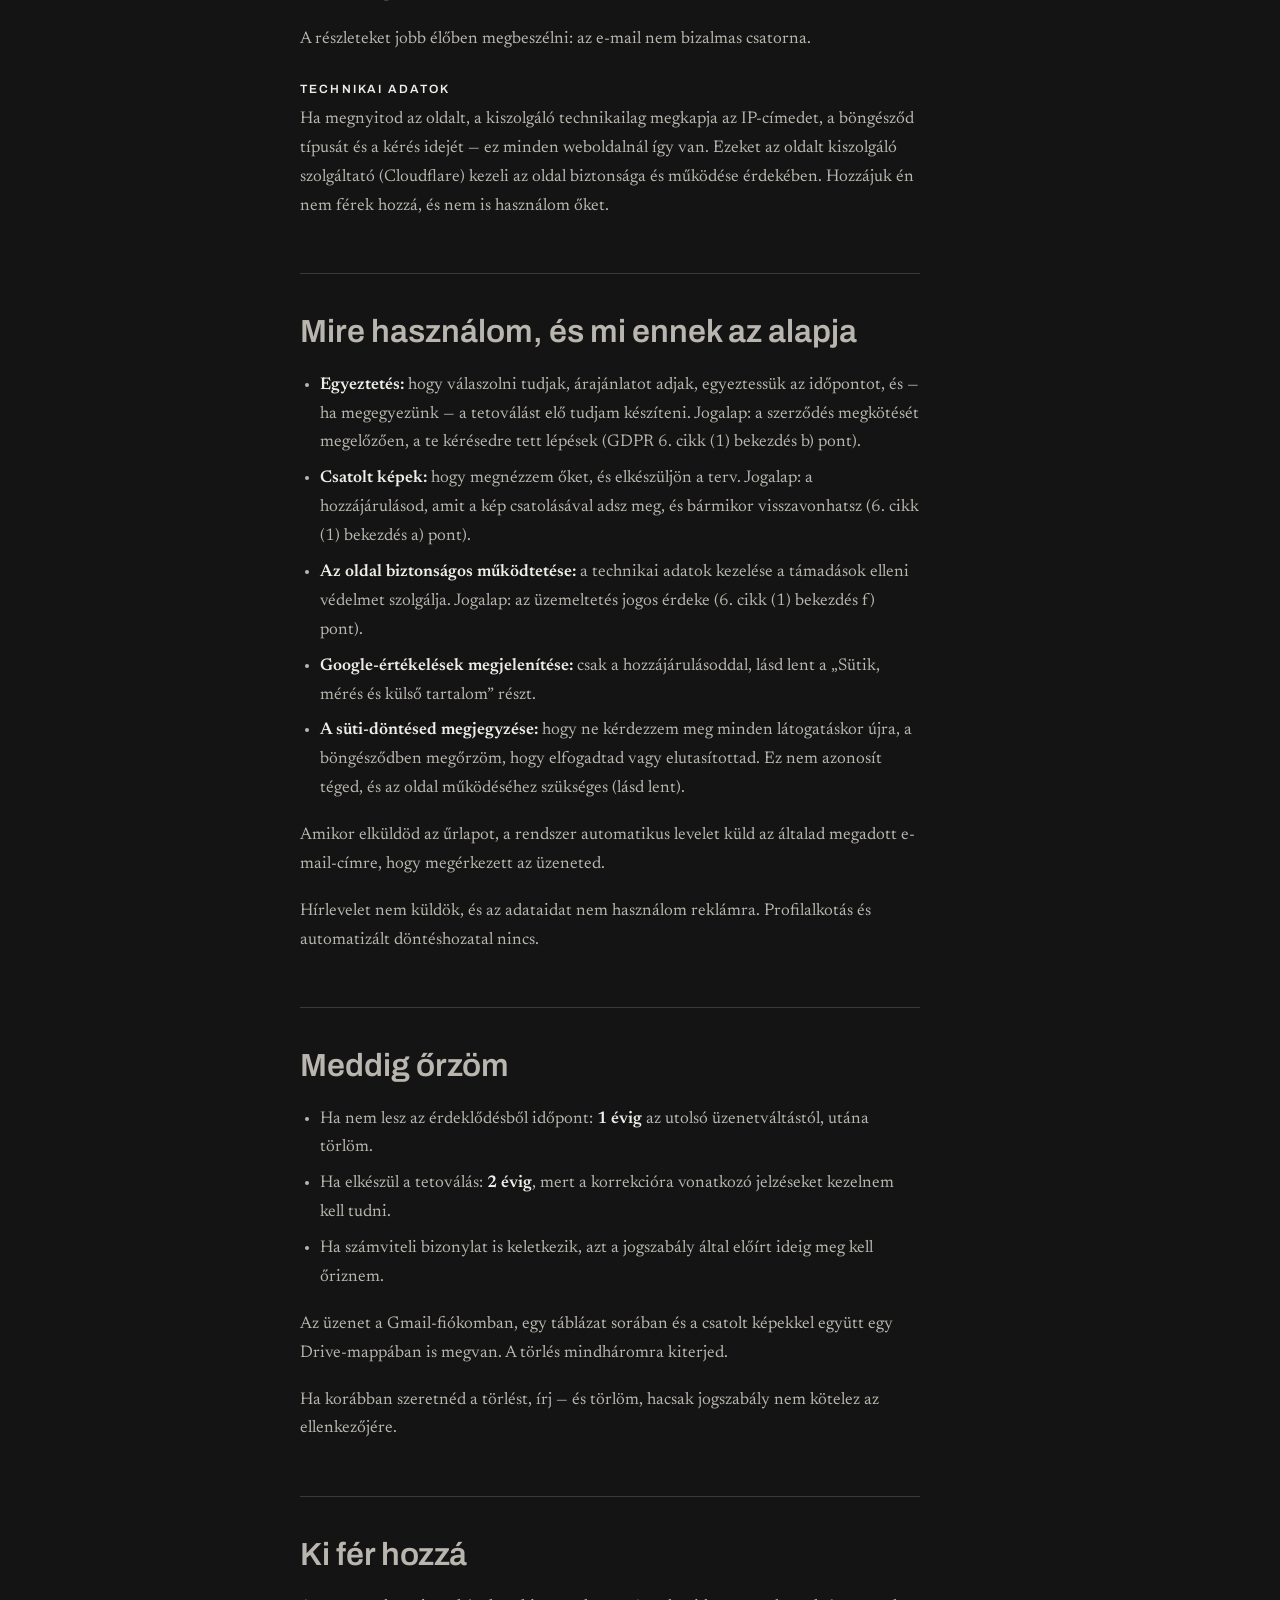
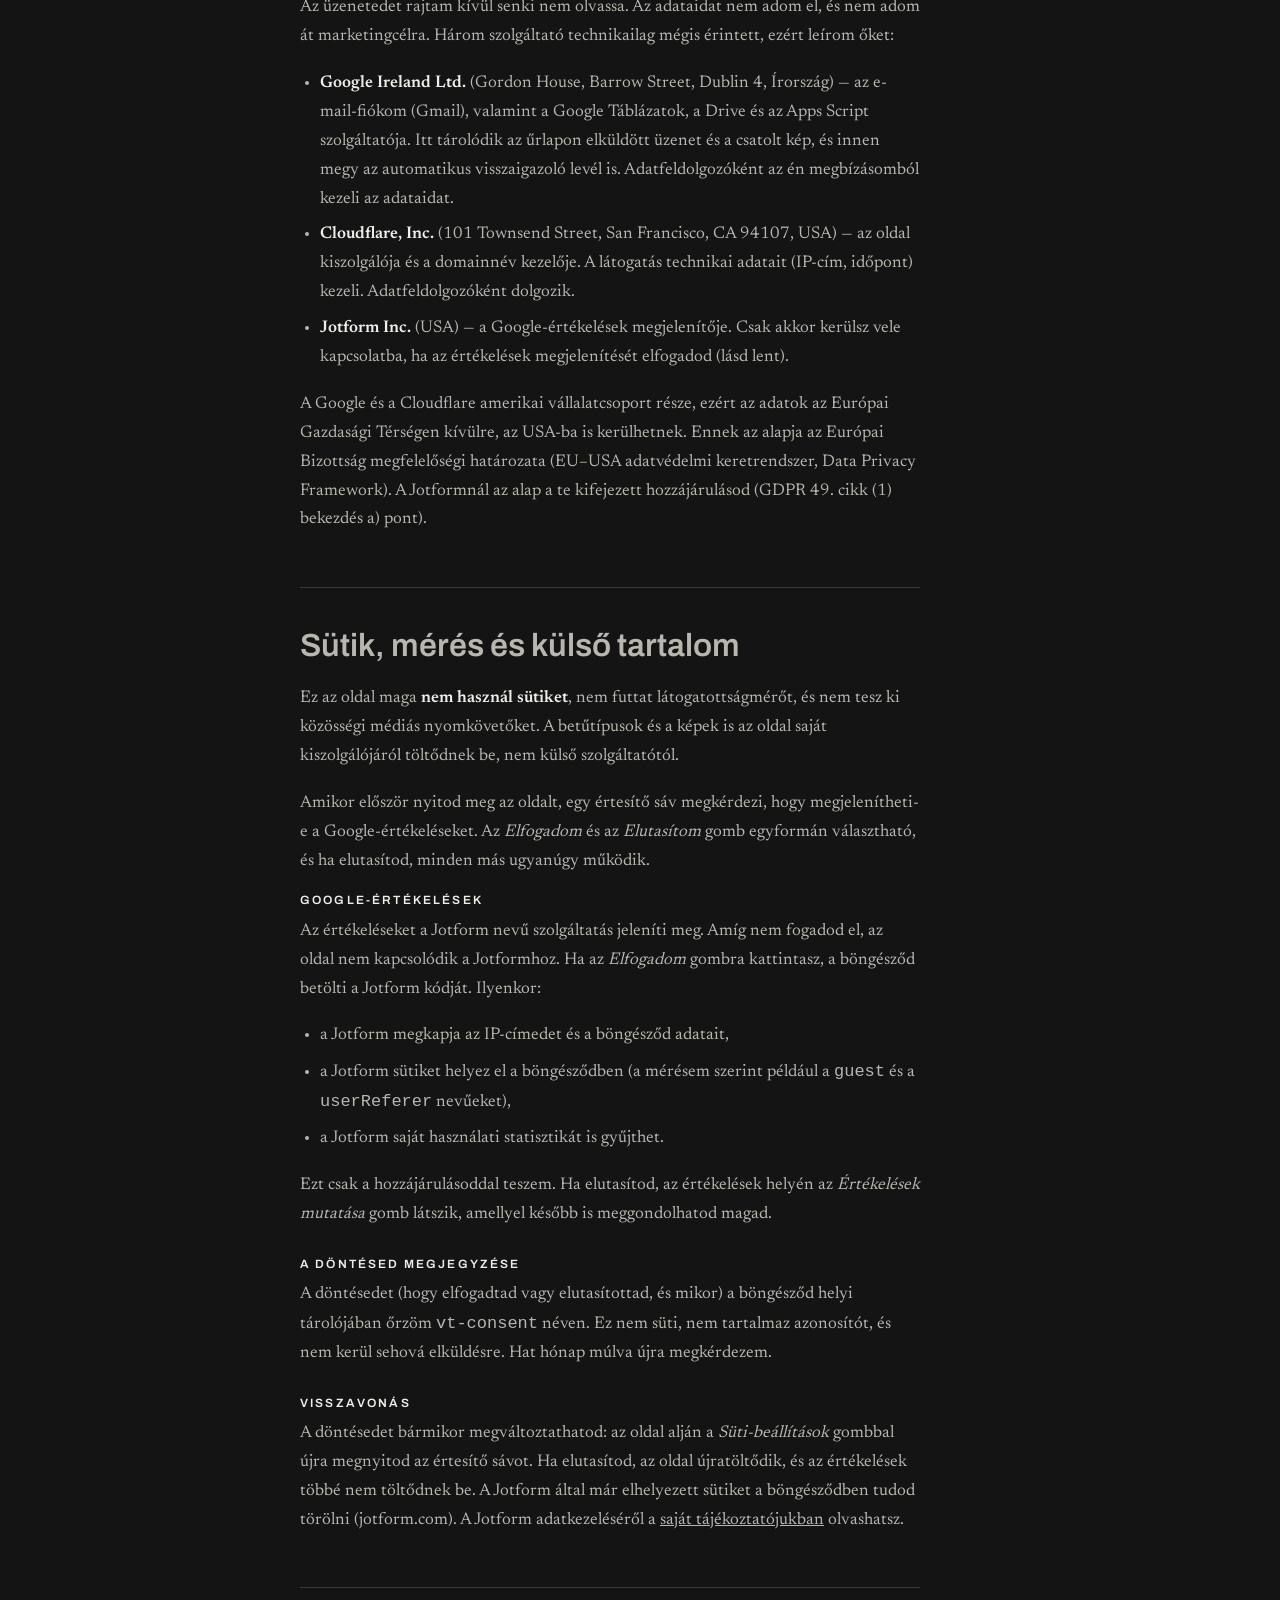
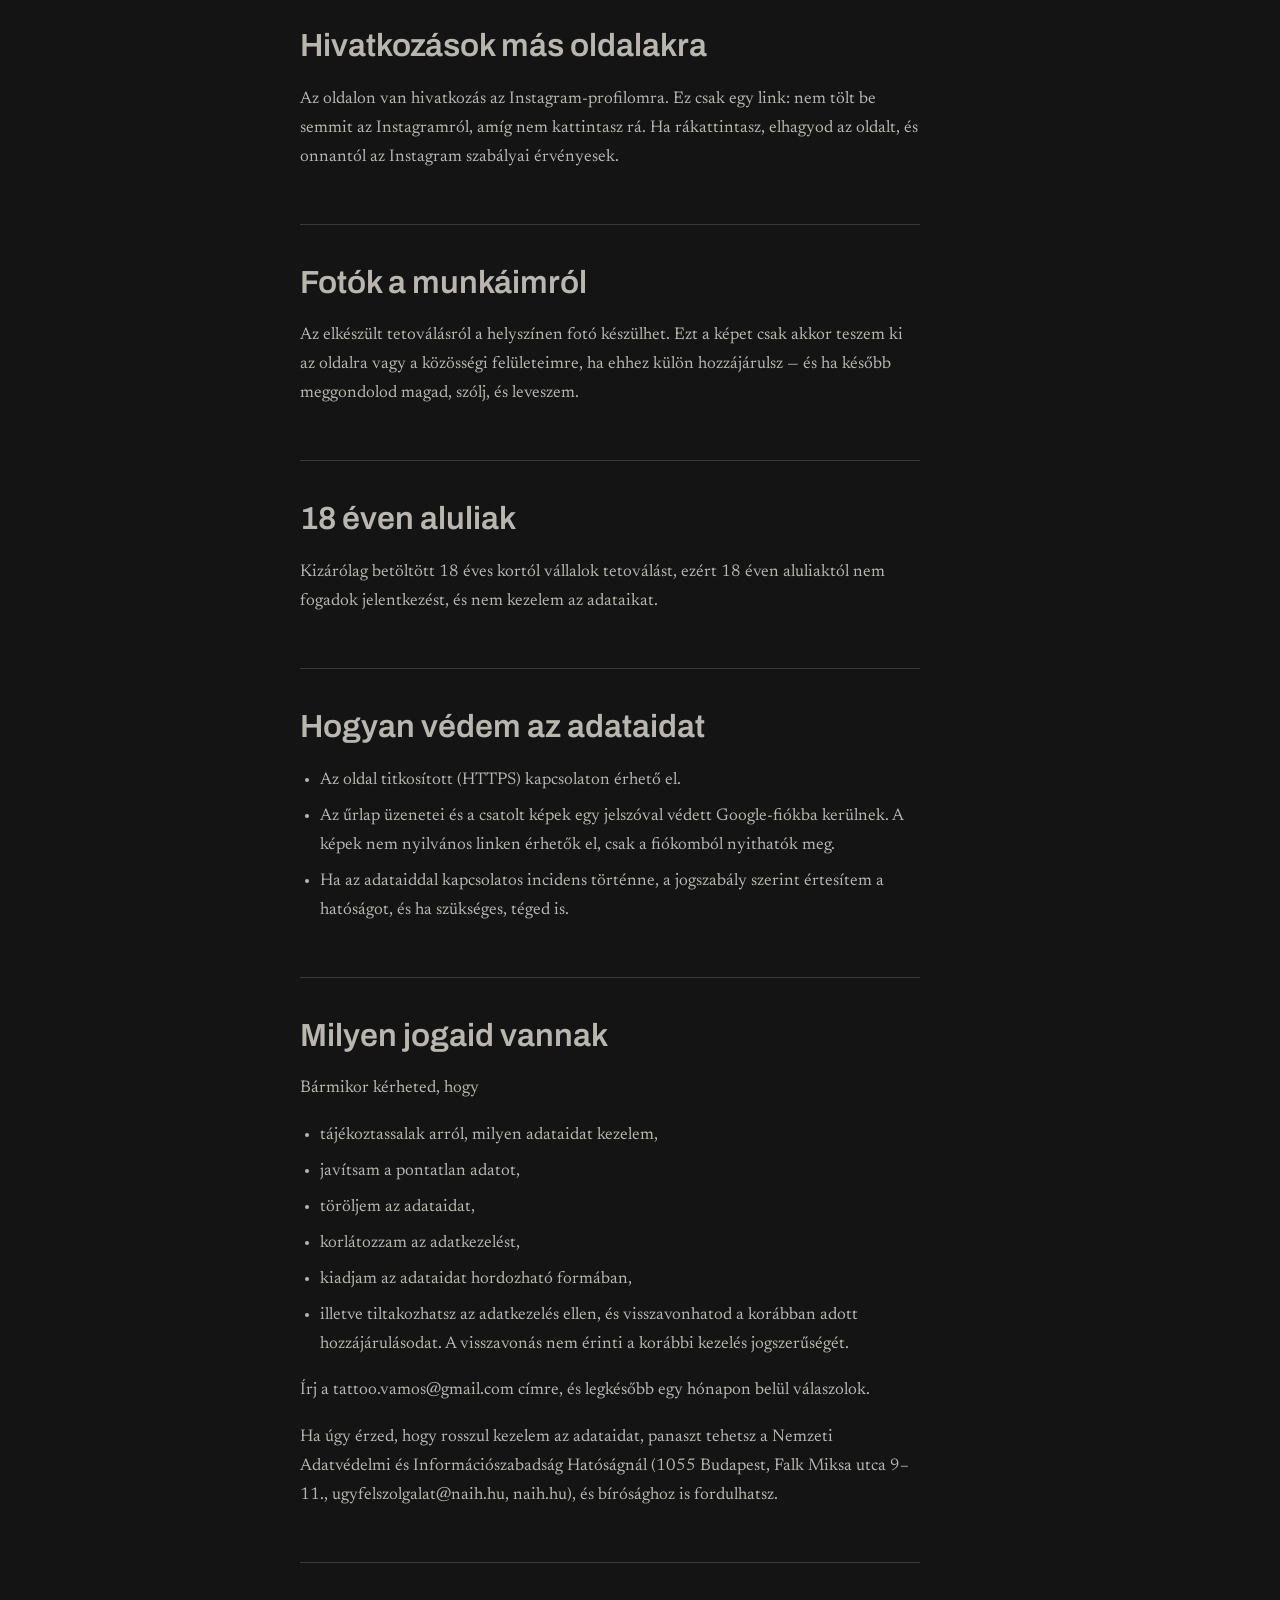
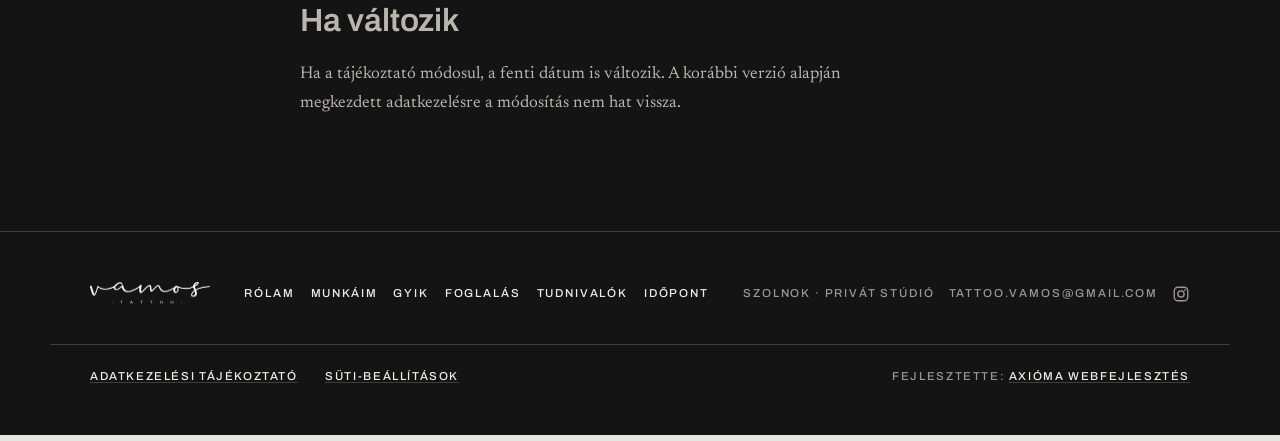
<file: adatkezeles.html>
<!DOCTYPE html>
<html lang="hu" class="sotet">
<head>
<meta charset="utf-8">
<meta name="viewport" content="width=device-width, initial-scale=1, viewport-fit=cover">
<title>Adatkezelési tájékoztató — Vamos Tattoo</title>
<meta name="description" content="Milyen adatokat kér a Vamos Tattoo weboldala, mire használom őket, meddig őrzöm, és milyen jogaid vannak.">
<meta name="robots" content="noindex">
<link rel="icon" href="assets/favicon.svg" type="image/svg+xml">
<link rel="icon" href="assets/favicon-32.png" type="image/png" sizes="32x32">
<link rel="icon" href="/favicon.ico" sizes="48x48">
<link rel="apple-touch-icon" href="assets/apple-touch-icon.png">
<link rel="stylesheet" href="assets/fonts.css">
<link rel="stylesheet" href="styles.css">
</head>
<body id="top">
<a class="skip" href="#fo">Ugrás a tartalomra</a>

<header class="hdr">
  <div class="wrap hdr-in">
    <a class="brand" href="index.html" aria-label="Vamos Tattoo — vissza a főoldalra">
      <img src="assets/brand/vamos-wordmark-black.webp" alt="Vamos Tattoo" width="150" height="30">
    </a>
    <nav class="nav nav-legal" aria-label="Fő menü">
      <a href="index.html">Vissza a főoldalra</a>
    </nav>
  </div>
</header>

<main id="fo" class="sec">
  <div class="wrap legal">
    <header class="legal-h">
      <p class="eyebrow">Adatkezelési tájékoztató</p>
      <h1>Mi történik azzal, amit az űrlapon megírsz</h1>
      <p class="sec-l">
        Röviden: az üzeneted és a csatolt képeid a Google rendszereiben
        tárolódnak, azokat kizárólag az időpontod egyeztetésére használom, és
        nem adom el senkinek. Az oldal maga nem használ sütiket, és nem méri,
        ki jár rajta. Egyetlen kivétel van: a Google-értékeléseket csak akkor
        töltöm be, ha a megjelenő értesítő sávban elfogadod. A részletek lent.
      </p>
      <p class="legal-d">Hatályos: 2026. október 30.</p>
    </header>

    <div class="tud-b prose">
      <article>
        <h3>Ki kezeli az adataidat</h3>
        <p>
          <strong>Vámos Norbert e.v.</strong><br>
          Székhely: 5000 Szolnok, Boldog Sándor körút 25. 3. em. 2. ajtó<br>
          Adószám: 90395130-1-36<br>
          E-mail: tattoo.vamos@gmail.com
        </p>
        <p>
          Adatvédelmi kérdésekben ugyanezen az e-mail-címen tudsz elérni.
          Adatvédelmi tisztviselő kijelölésére nem vagyok köteles, ezért
          nincs kijelölve.
        </p>
      </article>

      <article>
        <h3>Milyen adatokat kér az oldal</h3>
        <h4>Az időpontfoglaló űrlapon</h4>
        <ul>
          <li>a neved,</li>
          <li>az e-mail-címed, amin visszajelezhetek,</li>
          <li>a telefonszámod, ha megadod,</li>
          <li>az elképzelésed leírása,</li>
          <li>a test melyik részére szeretnéd,</li>
          <li>a minta közelítő mérete,</li>
          <li>az általad megadott időpont-preferencia, ha írsz ilyet,</li>
          <li>hogy korrekciót kérsz-e, és hogy ez az első tetoválásod lesz-e,
            ha ezeket bejelölöd,</li>
          <li>az általad csatolt képek, ha csatolsz.</li>
        </ul>
        <p>
          Ennél többet az oldal nem gyűjt. Nincs regisztráció, nincs fiók, és
          nincs olyan mező, amit ne te töltenél ki.
        </p>

        <h4>Egészségügyi adat</h4>
        <p>
          Az űrlap <strong>nem kérdez rá</strong> betegségre, gyógyszerre
          vagy bármilyen egészségügyi körülményre. Ha az üzenetben magadtól
          megosztasz ilyet — mert a saját biztonságod miatt fontosnak tartod
          —, azt kizárólag a tetoválás biztonságos elvégzéséhez használom,
          nem adom tovább, és az egyeztetés lezárultával törlöm. Ennek az
          alapja a te kifejezett hozzájárulásod, amit azzal adsz meg, hogy
          leírod (GDPR 9. cikk (2) bekezdés a) pont).
        </p>
        <p>
          A részleteket jobb élőben megbeszélni: az e-mail nem bizalmas
          csatorna.
        </p>

        <h4>Technikai adatok</h4>
        <p>
          Ha megnyitod az oldalt, a kiszolgáló technikailag megkapja az
          IP-címedet, a böngésződ típusát és a kérés idejét — ez minden
          weboldalnál így van. Ezeket az oldalt kiszolgáló szolgáltató
          (Cloudflare) kezeli az oldal biztonsága és működése érdekében.
          Hozzájuk én nem férek hozzá, és nem is használom őket.
        </p>
      </article>

      <article>
        <h3>Mire használom, és mi ennek az alapja</h3>
        <ul>
          <li>
            <strong>Egyeztetés:</strong> hogy válaszolni tudjak, árajánlatot
            adjak, egyeztessük az időpontot, és — ha megegyezünk — a
            tetoválást elő tudjam készíteni. Jogalap: a szerződés megkötését
            megelőzően, a te kérésedre tett lépések (GDPR 6. cikk (1)
            bekezdés b) pont).
          </li>
          <li>
            <strong>Csatolt képek:</strong> hogy megnézzem őket, és
            elkészüljön a terv. Jogalap: a hozzájárulásod, amit a kép
            csatolásával adsz meg, és bármikor visszavonhatsz (6. cikk (1)
            bekezdés a) pont).
          </li>
          <li>
            <strong>Az oldal biztonságos működtetése:</strong> a technikai
            adatok kezelése a támadások elleni védelmet szolgálja. Jogalap:
            az üzemeltetés jogos érdeke (6. cikk (1) bekezdés f) pont).
          </li>
          <li>
            <strong>Google-értékelések megjelenítése:</strong> csak a
            hozzájárulásoddal, lásd lent a „Sütik, mérés és külső tartalom”
            részt.
          </li>
          <li>
            <strong>A süti-döntésed megjegyzése:</strong> hogy ne kérdezzem
            meg minden látogatáskor újra, a böngésződben megőrzöm, hogy
            elfogadtad vagy elutasítottad. Ez nem azonosít téged, és az oldal
            működéséhez szükséges (lásd lent).
          </li>
        </ul>
        <p>
          Amikor elküldöd az űrlapot, a rendszer automatikus levelet küld az
          általad megadott e-mail-címre, hogy megérkezett az üzeneted.
        </p>
        <p>
          Hírlevelet nem küldök, és az adataidat nem használom reklámra.
          Profilalkotás és automatizált döntéshozatal nincs.
        </p>
      </article>

      <article>
        <h3>Meddig őrzöm</h3>
        <ul>
          <li>
            Ha nem lesz az érdeklődésből időpont: <strong>1 évig</strong> az
            utolsó üzenetváltástól, utána törlöm.
          </li>
          <li>
            Ha elkészül a tetoválás: <strong>2 évig</strong>, mert a
            korrekcióra vonatkozó jelzéseket kezelnem kell tudni.
          </li>
          <li>
            Ha számviteli bizonylat is keletkezik, azt a jogszabály által
            előírt ideig meg kell őriznem.
          </li>
        </ul>
        <p>
          Az üzenet a Gmail-fiókomban, egy táblázat sorában és a csatolt
          képekkel együtt egy Drive-mappában is megvan. A törlés mindháromra
          kiterjed.
        </p>
        <p>
          Ha korábban szeretnéd a törlést, írj — és törlöm, hacsak
          jogszabály nem kötelez az ellenkezőjére.
        </p>
      </article>

      <article>
        <h3>Ki fér hozzá</h3>
        <p>
          Az üzenetedet rajtam kívül senki nem olvassa. Az adataidat nem
          adom el, és nem adom át marketingcélra. Három szolgáltató
          technikailag mégis érintett, ezért leírom őket:
        </p>
        <ul>
          <li>
            <strong>Google Ireland Ltd.</strong> (Gordon House, Barrow Street,
            Dublin 4, Írország) — az e-mail-fiókom (Gmail), valamint a
            Google Táblázatok, a Drive és az Apps Script szolgáltatója. Itt
            tárolódik az űrlapon elküldött üzenet és a csatolt kép, és innen
            megy az automatikus visszaigazoló levél is. Adatfeldolgozóként
            az én megbízásomból kezeli az adataidat.
          </li>
          <li>
            <strong>Cloudflare, Inc.</strong> (101 Townsend Street, San
            Francisco, CA 94107, USA) — az oldal kiszolgálója és a
            domainnév kezelője. A látogatás technikai adatait (IP-cím,
            időpont) kezeli. Adatfeldolgozóként dolgozik.
          </li>
          <li>
            <strong>Jotform Inc.</strong> (USA) — a Google-értékelések
            megjelenítője. Csak akkor kerülsz vele kapcsolatba, ha az
            értékelések megjelenítését elfogadod (lásd lent).
          </li>
        </ul>
        <p>
          A Google és a Cloudflare amerikai vállalatcsoport része, ezért az
          adatok az Európai Gazdasági Térségen kívülre, az USA-ba is
          kerülhetnek. Ennek az alapja az Európai Bizottság megfelelőségi
          határozata (EU–USA adatvédelmi keretrendszer, Data Privacy
          Framework). A Jotformnál az alap a te kifejezett hozzájárulásod
          (GDPR 49. cikk (1) bekezdés a) pont).
        </p>
      </article>

      <article id="sutik">
        <h3>Sütik, mérés és külső tartalom</h3>
        <p>
          Ez az oldal maga <strong>nem használ sütiket</strong>, nem futtat
          látogatottságmérőt, és nem tesz ki közösségi médiás nyomkövetőket.
          A betűtípusok és a képek is az oldal saját kiszolgálójáról
          töltődnek be, nem külső szolgáltatótól.
        </p>
        <p>
          Amikor először nyitod meg az oldalt, egy értesítő sáv megkérdezi,
          hogy megjelenítheti-e a Google-értékeléseket. Az <em>Elfogadom</em>
          és az <em>Elutasítom</em> gomb egyformán választható, és ha
          elutasítod, minden más ugyanúgy működik.
        </p>

        <h4 id="ertekelesek">Google-értékelések</h4>
        <p>
          Az értékeléseket a Jotform nevű szolgáltatás jeleníti meg. Amíg nem
          fogadod el, az oldal nem kapcsolódik a Jotformhoz. Ha az
          <em>Elfogadom</em> gombra kattintasz, a böngésződ betölti a Jotform
          kódját. Ilyenkor:
        </p>
        <ul>
          <li>a Jotform megkapja az IP-címedet és a böngésződ adatait,</li>
          <li>
            a Jotform sütiket helyez el a böngésződben (a mérésem szerint
            például a <code>guest</code> és a <code>userReferer</code>
            nevűeket),
          </li>
          <li>a Jotform saját használati statisztikát is gyűjthet.</li>
        </ul>
        <p>
          Ezt csak a hozzájárulásoddal teszem. Ha elutasítod, az értékelések
          helyén az <em>Értékelések mutatása</em> gomb látszik, amellyel
          később is meggondolhatod magad.
        </p>

        <h4>A döntésed megjegyzése</h4>
        <p>
          A döntésedet (hogy elfogadtad vagy elutasítottad, és mikor) a
          böngésződ helyi tárolójában őrzöm <code>vt-consent</code> néven. Ez
          nem süti, nem tartalmaz azonosítót, és nem kerül sehová elküldésre.
          Hat hónap múlva újra megkérdezem.
        </p>

        <h4>Visszavonás</h4>
        <p>
          A döntésedet bármikor megváltoztathatod: az oldal alján a
          <em>Süti-beállítások</em> gombbal újra megnyitod az értesítő sávot.
          Ha elutasítod, az oldal újratöltődik, és az értékelések többé nem
          töltődnek be. A Jotform által már elhelyezett sütiket a
          böngésződben tudod törölni (jotform.com). A Jotform adatkezeléséről
          a
          <a href="https://www.jotform.com/privacy/" target="_blank" rel="noopener">saját tájékoztatójukban</a>
          olvashatsz.
        </p>
      </article>

      <article>
        <h3>Hivatkozások más oldalakra</h3>
        <p>
          Az oldalon van hivatkozás az Instagram-profilomra. Ez csak egy
          link: nem tölt be semmit az Instagramról, amíg nem kattintasz rá.
          Ha rákattintasz, elhagyod az oldalt, és onnantól az Instagram
          szabályai érvényesek.
        </p>
      </article>

      <article>
        <h3>Fotók a munkáimról</h3>
        <p>
          Az elkészült tetoválásról a helyszínen fotó készülhet. Ezt a
          képet csak akkor teszem ki az oldalra vagy a közösségi
          felületeimre, ha ehhez külön hozzájárulsz — és ha később
          meggondolod magad, szólj, és leveszem.
        </p>
      </article>

      <article>
        <h3>18 éven aluliak</h3>
        <p>
          Kizárólag betöltött 18 éves kortól vállalok tetoválást, ezért 18
          éven aluliaktól nem fogadok jelentkezést, és nem kezelem az
          adataikat.
        </p>
      </article>

      <article>
        <h3>Hogyan védem az adataidat</h3>
        <ul>
          <li>Az oldal titkosított (HTTPS) kapcsolaton érhető el.</li>
          <li>
            Az űrlap üzenetei és a csatolt képek egy jelszóval védett
            Google-fiókba kerülnek. A képek nem nyilvános linken érhetők
            el, csak a fiókomból nyithatók meg.
          </li>
          <li>
            Ha az adataiddal kapcsolatos incidens történne, a jogszabály
            szerint értesítem a hatóságot, és ha szükséges, téged is.
          </li>
        </ul>
      </article>

      <article>
        <h3>Milyen jogaid vannak</h3>
        <p>Bármikor kérheted, hogy</p>
        <ul>
          <li>tájékoztassalak arról, milyen adataidat kezelem,</li>
          <li>javítsam a pontatlan adatot,</li>
          <li>töröljem az adataidat,</li>
          <li>korlátozzam az adatkezelést,</li>
          <li>kiadjam az adataidat hordozható formában,</li>
          <li>
            illetve tiltakozhatsz az adatkezelés ellen, és visszavonhatod a
            korábban adott hozzájárulásodat. A visszavonás nem érinti a
            korábbi kezelés jogszerűségét.
          </li>
        </ul>
        <p>
          Írj a tattoo.vamos@gmail.com címre, és legkésőbb egy hónapon belül
          válaszolok.
        </p>
        <p>
          Ha úgy érzed, hogy rosszul kezelem az adataidat, panaszt tehetsz a
          Nemzeti Adatvédelmi és Információszabadság Hatóságnál (1055
          Budapest, Falk Miksa utca 9–11., ugyfelszolgalat@naih.hu,
          naih.hu), és bírósághoz is fordulhatsz.
        </p>
      </article>

      <article>
        <h3>Ha változik</h3>
        <p>
          Ha a tájékoztató módosul, a fenti dátum is változik. A korábbi
          verzió alapján megkezdett adatkezelésre a módosítás nem hat
          vissza.
        </p>
      </article>
    </div>
  </div>
</main>

<footer class="ftr">
  <div class="wrap ftr-in">
    <img class="ftr-mark" src="assets/brand/vamos-wordmark-white.webp" alt="Vamos Tattoo" width="180" height="36">
    <nav class="ftr-nav" aria-label="Lábléc">
      <a href="index.html#rolam">Rólam</a>
      <a href="index.html#munkaim">Munkáim</a>
      <a href="index.html#gyik">GYIK</a>
      <a href="index.html#foglalas">Foglalás</a>
      <a href="index.html#tudnivalok">Tudnivalók</a>
      <a href="index.html#jelentkezes">Időpont</a>
    </nav>
    <p class="ftr-m">
      <span>Szolnok · privát stúdió</span>
      <span>tattoo.vamos@gmail.com</span>
      <a class="ftr-ig" href="https://www.instagram.com/vamos_tattoo/" target="_blank" rel="noopener" aria-label="Instagram: @vamos_tattoo" title="@vamos_tattoo">
        <svg class="ig" viewBox="0 0 24 24" width="18" height="18" aria-hidden="true" focusable="false">
          <rect x="3" y="3" width="18" height="18" rx="5" fill="none" stroke="currentColor" stroke-width="1.8"/>
          <circle cx="12" cy="12" r="4.2" fill="none" stroke="currentColor" stroke-width="1.8"/>
          <circle cx="17.3" cy="6.7" r="1.2" fill="currentColor"/>
        </svg>
      </a>
    </p>
  </div>
  <div class="wrap ftr-b">
    <p class="ftr-legal">
      <a href="adatkezeles.html" aria-current="page">Adatkezelési tájékoztató</a>
      <a class="ftr-cc-l" href="index.html#sutibeallitasok">Süti-beállítások</a>
    </p>
    <p class="ftr-by">
      Fejlesztette:
      <a href="https://axiomaweb.hu" target="_blank" rel="noopener">Axióma Webfejlesztés</a>
    </p>
  </div>
</footer>
</body>
</html>
</file>
<file: assets/fonts.css>
/* Self-hosted webfonts — no third-party requests. */

@font-face {
  font-family: 'Archivo';
  font-style: normal;
  font-weight: 400 900;
  font-stretch: 100%;
  font-display: swap;
  src: url(fonts/archivo-400-900-latin-ext.woff2) format('woff2');
  unicode-range: U+0100-02BA, U+02BD-02C5, U+02C7-02CC, U+02CE-02D7, U+02DD-02FF, U+0304, U+0308, U+0329, U+1D00-1DBF, U+1E00-1E9F, U+1EF2-1EFF, U+2020, U+20A0-20AB, U+20AD-20C0, U+2113, U+2C60-2C7F, U+A720-A7FF;
}

@font-face {
  font-family: 'Archivo';
  font-style: normal;
  font-weight: 400 900;
  font-stretch: 100%;
  font-display: swap;
  src: url(fonts/archivo-400-900-latin.woff2) format('woff2');
  unicode-range: U+0000-00FF, U+0131, U+0152-0153, U+02BB-02BC, U+02C6, U+02DA, U+02DC, U+0304, U+0308, U+0329, U+2000-206F, U+20AC, U+2122, U+2191, U+2193, U+2212, U+2215, U+FEFF, U+FFFD;
}

@font-face {
  font-family: 'Newsreader';
  font-style: normal;
  font-weight: 300 600;
  font-display: swap;
  src: url(fonts/newsreader-300-600-latin-ext.woff2) format('woff2');
  unicode-range: U+0100-02BA, U+02BD-02C5, U+02C7-02CC, U+02CE-02D7, U+02DD-02FF, U+0304, U+0308, U+0329, U+1D00-1DBF, U+1E00-1E9F, U+1EF2-1EFF, U+2020, U+20A0-20AB, U+20AD-20C0, U+2113, U+2C60-2C7F, U+A720-A7FF;
}

@font-face {
  font-family: 'Newsreader';
  font-style: normal;
  font-weight: 300 600;
  font-display: swap;
  src: url(fonts/newsreader-300-600-latin.woff2) format('woff2');
  unicode-range: U+0000-00FF, U+0131, U+0152-0153, U+02BB-02BC, U+02C6, U+02DA, U+02DC, U+0304, U+0308, U+0329, U+2000-206F, U+20AC, U+2122, U+2191, U+2193, U+2212, U+2215, U+FEFF, U+FFFD;
}
</file>
<file: styles.css>
:root {
  --bone:   #E8E6E1;   /* page ground — grey-bone, tracing paper */
  --paper:  #F6F5F2;   /* cards, form fields */
  --band:   #DEDBD4;   /* banded sections */
  --ink:    #141414;   /* text, and the solid bands */
  --ink-2:  #55534E;
  --ink-3:  #86837C;
  --line:   #CBC7BF;
  --line-w: rgba(255, 255, 255, .18);
  --on-ink: #EFEDE8;
  --on-ink-2: #9B9891;
  --bad:    #A33226;

  --f-d: 'Archivo', system-ui, 'Segoe UI', Arial, sans-serif;
  --f-b: 'Newsreader', Georgia, 'Times New Roman', serif;

  --wrap: 1180px;
  --gut: clamp(16px, 4vw, 40px);
}

*, *::before, *::after { box-sizing: border-box; }

html { scroll-behavior: smooth; }
@media (prefers-reduced-motion: reduce) { html { scroll-behavior: auto; } }

body {
  margin: 0;
  background: var(--bone);
  color: var(--ink);
  font-family: var(--f-b);
  font-size: 18px;
  line-height: 1.7;
  font-weight: 400;
  -webkit-font-smoothing: antialiased;
}

h1, h2, h3, h4 { margin: 0; font-family: var(--f-d); font-weight: 600; line-height: 1.12; text-wrap: balance; }
p { margin: 0 0 1.05em; }
p:last-child { margin-bottom: 0; }
a { color: inherit; }
img { max-width: 100%; height: auto; display: block; }

.wrap { width: 100%; max-width: var(--wrap); margin-inline: auto; padding-inline: var(--gut); }

.skip { position: absolute; left: -999px; top: 0; z-index: 99; background: var(--ink); color: #fff; padding: 10px 16px; }
.skip:focus { left: 8px; top: 8px; }
:focus-visible { outline: 2px solid var(--ink); outline-offset: 3px; }
.form-sec :focus-visible, .gal-sec :focus-visible { outline-color: #fff; }

.eyebrow {
  font-family: var(--f-d); font-size: 11px; font-weight: 600;
  letter-spacing: .26em; text-transform: uppercase; color: var(--ink-3);
  margin: 0 0 18px;
}
.eyebrow-w { color: var(--on-ink-2); }
.h-w { color: var(--on-ink); }

/* ---------- buttons ---------- */

.btn {
  display: inline-block; text-decoration: none; cursor: pointer;
  font-family: var(--f-d); font-size: 12px; font-weight: 600;
  letter-spacing: .18em; text-transform: uppercase;
  padding: 13px 22px; border: 1px solid var(--ink); background: var(--ink); color: var(--on-ink);
  transition: background .18s ease, color .18s ease, border-color .18s ease;
}
.btn:hover { background: transparent; color: var(--ink); }
.btn-l { padding: 16px 30px; }
.btn-w { background: var(--on-ink); border-color: var(--on-ink); color: var(--ink); }
.btn-w:hover { background: transparent; color: var(--on-ink); }
.btn-o { background: transparent; border-color: var(--line-w); color: var(--on-ink); }
.btn-o:hover { background: var(--on-ink); border-color: var(--on-ink); color: var(--ink); }
.btn-full { width: 100%; }

/* ---------- header ---------- */

.hdr {
  position: sticky; top: env(safe-area-inset-top, 0px); z-index: 40;
  background: rgba(232, 230, 225, .93);
  backdrop-filter: blur(10px);
  border-bottom: 1px solid var(--line);
}
.hdr-in { display: flex; align-items: center; gap: 24px; min-height: 72px; }
.brand { margin-right: auto; display: block; }
.brand img { width: 132px; height: auto; }

.nav { display: flex; align-items: center; gap: 26px; }
.nav a {
  font-family: var(--f-d); font-size: 12px; font-weight: 500;
  letter-spacing: .14em; text-transform: uppercase;
  text-decoration: none; color: var(--ink); padding-block: 4px;
  border-bottom: 1px solid transparent;
}
.nav a:not(.btn):hover { border-bottom-color: var(--ink); }
/* `.nav a` outranks `.btn`, so the header CTA needs its colour restated. */
.nav a.btn { border-bottom: 0; }
.nav a.nav-cta { color: var(--on-ink); }
.nav a.nav-cta:hover { color: var(--ink); }

.burger { display: none; width: 42px; height: 38px; padding: 9px 8px; background: none; border: 1px solid var(--line); cursor: pointer; }
.burger span { display: block; height: 1.5px; background: var(--ink); transition: transform .2s ease, opacity .2s ease; }
.burger span + span { margin-top: 5px; }
.burger[aria-expanded="true"] span:nth-child(1) { transform: translateY(6.5px) rotate(45deg); }
.burger[aria-expanded="true"] span:nth-child(2) { opacity: 0; }
.burger[aria-expanded="true"] span:nth-child(3) { transform: translateY(-6.5px) rotate(-45deg); }

/* ---------- hero ---------- */

/* The video fills the whole band and the text sits on top of it. The band keeps
   the height it always had (about 560px), so the video is cropped top and
   bottom on wide screens and at the sides on phones. */
.hero {
  position: relative; overflow: hidden; display: flex; align-items: center;
  min-height: 560px;
  background: var(--ink); color: var(--on-ink); padding-block: clamp(56px, 9vw, 96px);
}
.hero-in { width: 100%; }
.hero-t { position: relative; z-index: 1; max-width: 520px; }
.hero-h { margin: 0; font-size: inherit; line-height: 0; }
.hero-mark { display: block; width: min(100%, 460px); }
.hero-sub {
  font-family: var(--f-d); font-size: 11.5px; font-weight: 500;
  letter-spacing: .3em; text-transform: uppercase; color: var(--on-ink);
  margin: 26px 0 0;
}
.cta-row { display: flex; flex-wrap: wrap; gap: 12px; margin: 34px 0 0; }

/* The poster fills the band until the video starts. The footage has a lot of
   white paper and skin in it, so the side the text is on is darkened. */
.hero-p { position: absolute; inset: 0; margin: 0; background: #1C1C1C; }
.hero-p video { display: block; width: 100%; height: 100%; object-fit: cover; }
.hero-p::after {
  content: ""; position: absolute; inset: 0;
  background: linear-gradient(90deg, rgba(20, 20, 20, .9) 0%, rgba(20, 20, 20, .74) 40%, rgba(20, 20, 20, .3) 72%, rgba(20, 20, 20, .12) 100%);
}

/* ---------- section frame ---------- */

.sec { padding-block: clamp(64px, 9vw, 112px); }
.sec-band { background: var(--band); border-block: 1px solid var(--line); }
.sec-h { max-width: 46ch; margin: 0 0 clamp(36px, 5vw, 56px); }
.sec-h h2 { font-size: clamp(30px, 4.4vw, 46px); }
.sec-l { color: var(--ink-2); margin: 20px 0 0; font-size: 17px; }

.two { display: grid; gap: clamp(28px, 5vw, 64px); grid-template-columns: .8fr 1.2fr; align-items: start; }
.two-l h2 { font-size: clamp(30px, 4.2vw, 44px); }

/* Rólam: his photograph stands exactly as tall as his text — top on the
   first line, bottom on the last. The image is out of flow, so the text
   alone sets the height, and the column is narrow enough that cover only
   trims empty backdrop at the sides, never his cap or his shoes. The
   rounding is done here, so the crop cannot cut into a rounded corner. */
.rolam { grid-template-columns: minmax(0, 360px) minmax(0, 1fr); align-items: stretch; }
.rolam-foto { position: relative; margin: 0; overflow: hidden; border-radius: 34px; background: var(--band); }
.rolam-foto img { position: absolute; inset: 0; width: 100%; height: 100%; object-fit: cover; object-position: 42% 50%; }

/* Visually hidden, still read out and indexed. */
.vh { position: absolute; width: 1px; height: 1px; margin: -1px; padding: 0; overflow: hidden; clip: rect(0 0 0 0); white-space: nowrap; border: 0; }

.prose { max-width: 62ch; color: var(--ink-2); }
.prose p { font-size: 18px; }

/* ---------- gallery ---------- */

.gal-sec { background: var(--ink); padding-block: clamp(64px, 9vw, 104px); }
.gal-h { max-width: 46ch; margin-bottom: clamp(32px, 4vw, 48px); }
.gal-h h2 { font-size: clamp(28px, 3.8vw, 40px); }
.gal { display: grid; gap: 14px; grid-template-columns: repeat(3, 1fr); }
.g { margin: 0; overflow: hidden; background: #1C1C1C; }
.g img { width: 100%; aspect-ratio: 1 / 1; object-fit: cover; transition: transform .5s ease; }
.g-hero { grid-column: span 2; grid-row: span 2; }
/* The gallery is a sample; the current work lives on Instagram, so the row
   under it sends people there. */
.g-insta {
  grid-column: 1 / -1;
  display: flex; flex-wrap: wrap; align-items: center; gap: 14px 22px;
  border: 1px solid var(--line-w); padding: clamp(22px, 2.6vw, 32px) clamp(24px, 3vw, 40px);
  color: var(--on-ink); text-decoration: none;
  transition: background .18s ease, border-color .18s ease;
}
.g-insta:hover { background: #1C1C1C; border-color: var(--on-ink-2); }
.g-insta .ig { width: 24px; height: 24px; flex: 0 0 auto; }
/* Same size and weight as the body text in Rólam. */
.g-insta-t { font-family: var(--f-b); font-size: 18px; font-weight: 400; line-height: 1.7; }
.g-insta-h {
  margin-left: auto; font-family: var(--f-d); font-size: 12px; font-weight: 600;
  letter-spacing: .18em; text-transform: uppercase; color: var(--on-ink-2);
}
.g-insta:hover .g-insta-h { color: var(--on-ink); }
.g-hero img { aspect-ratio: auto; height: 100%; }
.g:hover img { transform: scale(1.03); }
@media (prefers-reduced-motion: reduce) { .g img, .g:hover img { transition: none; transform: none; } }

/* ---------- style cards ---------- */

.cards { display: grid; gap: 1px; grid-template-columns: repeat(2, 1fr); background: var(--line); border: 1px solid var(--line); }
.card { background: var(--paper); padding: clamp(24px, 3vw, 34px); }
.card h3 { font-size: 21px; margin-bottom: 14px; }
.card p { color: var(--ink-2); font-size: 16.5px; }
.card p + h3 { margin-top: 30px; }
/* The one card that says no carries an ink edge — it is the exception. */
.card-no { border-left: 3px solid var(--ink); }

/* ---------- booking flow ---------- */

.flow { list-style: none; margin: 0; padding: 0; display: grid; gap: 0; grid-template-columns: repeat(4, 1fr); border-top: 1px solid var(--line); }
.fl { padding: 28px 26px 30px 0; border-right: 1px solid var(--line); }
.fl:last-child { border-right: 0; }
.fl + .fl { padding-left: 26px; }
.fl-k {
  font-family: var(--f-d); font-size: 11px; font-weight: 600;
  letter-spacing: .2em; text-transform: uppercase; color: var(--ink);
  margin-bottom: 14px;
}
.fl p:not(.fl-k) { color: var(--ink-2); font-size: 16px; }

/* Sits in the aftercare notes, right after the cream is named, on the
   banded ground — so it takes the paper colour to stand off it. */
.inkness {
  margin: 26px 0 0; padding: 20px 24px;
  background: var(--paper); border: 1px solid var(--line);
  display: flex; gap: 20px; align-items: center;
}
.inkness img { width: 64px; height: 64px; flex: 0 0 auto; }
.tud-b .inkness p { color: var(--ink-2); font-size: 16px; max-width: 56ch; margin: 0; }

/* ---------- long-form notes ---------- */

.tud { display: grid; gap: clamp(28px, 5vw, 60px); grid-template-columns: 240px 1fr; align-items: start; }
.tud-ix { position: sticky; top: calc(88px + env(safe-area-inset-top, 0px)); }
.tud-ix ol { list-style: none; margin: 0; padding: 0; counter-reset: ix; border-top: 1px solid var(--line); }
.tud-ix li { counter-increment: ix; border-bottom: 1px solid var(--line); }
.tud-ix a {
  display: block; padding: 11px 0; text-decoration: none;
  font-family: var(--f-d); font-size: 12.5px; font-weight: 500;
  letter-spacing: .06em; color: var(--ink-2);
}
.tud-ix a::before { content: counter(ix, decimal-leading-zero); margin-right: 12px; color: var(--ink-3); }
.tud-ix a:hover { color: var(--ink); }

.tud-b > article + article { margin-top: clamp(40px, 5vw, 64px); padding-top: clamp(32px, 4vw, 48px); border-top: 1px solid var(--line); }
.tud-b h3 { font-size: clamp(24px, 3vw, 32px); margin-bottom: 22px; scroll-margin-top: 96px; }
.tud-b h4 {
  font-family: var(--f-d); font-size: 12px; font-weight: 600;
  letter-spacing: .18em; text-transform: uppercase; color: var(--ink);
  margin: 28px 0 10px;
}
.tud-b article > h4:first-of-type { margin-top: 0; }
.tud-b p, .tud-b li { font-size: 17px; color: var(--ink-2); }
.tud-b .lead { font-size: 19px; color: var(--ink); }
.tud-b ul { margin: 0 0 1em; padding-left: 20px; }
.tud-b li { margin-bottom: 7px; }
.tud-b article { scroll-margin-top: 96px; }
.tud-b h4[id] { scroll-margin-top: 96px; }

/* ---------- reviews ---------- */

.rev {
  background: var(--paper); border: 1px solid var(--line);
  padding: clamp(26px, 3.5vw, 44px);
  display: grid; gap: clamp(22px, 3vw, 40px);
  grid-template-columns: 1fr auto; align-items: center;
}
.rev-st { font-size: 15px; letter-spacing: .3em; color: var(--ink); margin-bottom: 12px; }
.rev-h { font-family: var(--f-d); font-size: 19px; font-weight: 600; margin-bottom: 10px; }
.rev-x { color: var(--ink-2); font-size: 16.5px; max-width: 52ch; margin: 0; }
.rev-b { margin: 0; }

/* Quotes, once his own reviews are in. */
.revs { display: grid; gap: 1px; grid-template-columns: repeat(3, 1fr); margin-top: 1px; background: var(--line); }
.rev-q { margin: 0; background: var(--paper); padding: clamp(22px, 2.6vw, 30px); border: 1px solid var(--line); }
.rev-q p { font-size: 17px; color: var(--ink-2); }
.rev-q cite {
  display: block; margin-top: 14px; font-style: normal;
  font-family: var(--f-d); font-size: 11px; font-weight: 600;
  letter-spacing: .18em; text-transform: uppercase; color: var(--ink-3);
}

/* ---------- form ---------- */

.form-sec { background: var(--ink); color: var(--on-ink); padding-block: clamp(64px, 9vw, 104px); }
.form-in { display: grid; gap: clamp(32px, 5vw, 64px); grid-template-columns: .9fr 1.1fr; align-items: start; }
.form-l h2 { font-size: clamp(28px, 4vw, 42px); }
.form-lede { margin: 22px 0 0; color: var(--on-ink); font-size: 19px; font-weight: 300; max-width: 34ch; }
.form-note-l { margin: 22px 0 0; color: var(--on-ink-2); font-size: 15.5px; max-width: 40ch; }

.form { display: grid; gap: 18px; }
.fld { display: grid; gap: 7px; }
.fld label { font-family: var(--f-d); font-size: 12px; font-weight: 600; letter-spacing: .12em; text-transform: uppercase; color: var(--on-ink); }
.req { color: var(--on-ink-2); font-weight: 500; }
.opt { color: var(--on-ink-2); font-weight: 400; text-transform: none; letter-spacing: .02em; }
.row { display: grid; gap: 18px; grid-template-columns: 1fr 1fr; }

.form input[type="text"],
.form input[type="email"],
.form input[type="tel"],
.form textarea {
  width: 100%; font: inherit; font-size: 16px; color: var(--on-ink);
  background: #1D1D1D; border: 1px solid var(--line-w); padding: 12px 14px;
}
.form textarea { resize: vertical; min-height: 104px; }
/* The date box only needs two lines (its example wraps on a phone). */
.form #f-mikor { min-height: 0; }
.form input::placeholder, .form textarea::placeholder { color: #6E6B65; }
.form input[type="text"]:focus, .form textarea:focus { border-color: var(--on-ink); }
.form input[type="file"] { font: inherit; font-size: 14px; color: var(--on-ink-2); }
.form input[type="file"]::file-selector-button {
  font-family: var(--f-d); font-size: 11px; font-weight: 600; letter-spacing: .14em;
  text-transform: uppercase; padding: 9px 14px; margin-right: 12px; cursor: pointer;
  background: transparent; border: 1px solid var(--line-w); color: var(--on-ink);
}

/* The two checkboxes are one decision, so they sit in one block. */
.chk-group { display: grid; border: 1px solid var(--line-w); }
.fld-chk { grid-template-columns: auto 1fr; align-items: start; gap: 12px; padding: 16px 18px; }
.fld-chk + .fld-chk { border-top: 1px solid var(--line-w); }
.fld-chk input { width: 18px; height: 18px; margin: 2px 0 0; accent-color: var(--on-ink); }
.fld-chk label { text-transform: none; letter-spacing: .02em; font-size: 14px; font-weight: 500; line-height: 1.5; cursor: pointer; }

.chk-note {
  margin: 0; padding: 13px 16px; font-size: 15px; line-height: 1.55;
  background: #1D1D1D; border: 1px solid var(--line-w); color: var(--on-ink-2);
}

/* Ticking "korrekció" switches off what a correction cannot answer: the
   tattoo already exists, so its place and size are on the photograph. */
.fld.off label, .fld.off .hint, .fld.off .req, .fld.off .opt { color: #5E5C57; }
.fld.off label { cursor: default; }
.form input:disabled, .form textarea:disabled {
  background: #181818; border-color: rgba(255, 255, 255, .07);
  color: #5E5C57; cursor: not-allowed;
}
.form input:disabled::placeholder { color: #4A4844; }
.fld-chk input:disabled { cursor: not-allowed; }

.hint { margin: 0; font-size: 14px; color: var(--on-ink-2); }
.err { display: none; margin: 0; font-size: 14px; color: #E5907F; }
.fld.bad .err { display: block; }
.fld.bad input[type="text"],
.fld.bad input[type="email"],
.fld.bad input[type="tel"],
.fld.bad textarea { border-color: #E5907F; }
.form-ok { margin: 0; padding: 14px 16px; font-size: 16px; background: #1D1D1D; border: 1px solid var(--line-w); color: var(--on-ink); }
.form-note { margin: 0; font-size: 14px; color: var(--on-ink-2); }

/* ---------- footer ---------- */

.ftr { background: var(--ink); color: var(--on-ink); border-top: 1px solid var(--line-w); padding-block: 48px; }
/* Logo on the left, then the menu, then the contact details, all on one line.
   Below 1180px they no longer fit side by side, so the logo takes a line of its
   own above the other two (see the breakpoints). */
.ftr-in { display: grid; grid-template-columns: auto minmax(0, 1fr) auto; gap: 30px 32px; align-items: center; }
.ftr-mark { width: 120px; }
.ftr-nav { display: flex; flex-wrap: wrap; justify-self: center; gap: 8px 16px; }
/* White like the header menu, underlined on hover: set apart from the grey contact details beside it. */
.ftr-nav a { font-family: var(--f-d); font-size: 11.5px; font-weight: 500; letter-spacing: .16em; text-transform: uppercase; color: var(--on-ink); text-decoration: none; padding-block: 4px; border-bottom: 1px solid transparent; }
.ftr-nav a:hover { border-bottom-color: var(--on-ink); }
.ftr :focus-visible { outline-color: #fff; }
/* Town, e-mail and the Instagram icon are set like the menu and share its line. */
.ftr-m {
  margin: 0; display: flex; flex-wrap: wrap; align-items: center; gap: 8px 14px; justify-self: end;
  font-family: var(--f-d); font-size: 11.5px; font-weight: 500; letter-spacing: .16em;
  text-transform: uppercase; color: var(--on-ink-2);
}

.ftr-b {
  display: flex; flex-wrap: wrap; gap: 10px 32px; align-items: baseline;
  margin-top: 36px; padding-top: 22px; border-top: 1px solid var(--line-w);
}
.ftr-b p { margin: 0; font-family: var(--f-d); font-size: 11.5px; font-weight: 500;
           letter-spacing: .14em; text-transform: uppercase; color: var(--on-ink-2); }
.ftr-by { margin-left: auto !important; }
.ftr-b a { color: var(--on-ink); text-decoration: none; border-bottom: 1px solid var(--line-w); }
.ftr-b a:hover { border-bottom-color: var(--on-ink); }

/* ---------- legal page ---------- */

.nav-legal a { border-bottom: 1px solid transparent; }
.legal { max-width: 760px; }
.legal-h { margin-bottom: clamp(32px, 4vw, 48px); }
.legal-h h1 { font-size: clamp(28px, 4.2vw, 42px); }
.legal-h .sec-l { max-width: 60ch; }
.legal-d {
  margin: 22px 0 0; font-family: var(--f-d); font-size: 11px; font-weight: 500;
  letter-spacing: .18em; text-transform: uppercase; color: var(--ink-3);
}
/* Marked as unfinished on purpose — it comes out when the official company
   details arrive, and until then nobody should mistake this for complete. */
.todo {
  margin-bottom: clamp(32px, 4vw, 44px); padding: 20px 24px;
  background: var(--paper); border: 1px solid var(--ink);
}
.todo-h { font-family: var(--f-d); font-size: 11px; font-weight: 600;
          letter-spacing: .2em; text-transform: uppercase; margin-bottom: 8px; }
.todo p:last-child { font-size: 16px; color: var(--ink-2); }
.legal .tud-b > article + article { margin-top: clamp(34px, 4vw, 52px); padding-top: clamp(28px, 3.5vw, 40px); }
.legal .tud-b strong { color: var(--ink); font-weight: 600; }

/* ---------- breakpoints ---------- */

@media (max-width: 1179px) {
  .ftr-in { grid-template-columns: minmax(0, 1fr) auto; gap: 30px 40px; }
  .ftr-mark { grid-column: 1 / -1; width: 150px; }
  .ftr-nav { justify-self: start; gap: 8px 22px; }
  .ftr-m { gap: 8px 22px; }
}

@media (max-width: 1079px) {
  .ftr-in { grid-template-columns: minmax(0, 1fr); }
  .ftr-m { justify-self: start; }
}

@media (max-width: 1000px) {
  /* The text takes most of the width here, so the whole band is darkened. */
  .hero-p::after { background: linear-gradient(90deg, rgba(20, 20, 20, .86) 0%, rgba(20, 20, 20, .62) 100%); }
  .two { grid-template-columns: 1fr; }
  /* Stacked, there is no text column to match, so the photo shows whole. */
  .rolam-foto { max-width: 420px; }
  .rolam-foto img { position: static; height: auto; }
  .rev { grid-template-columns: 1fr; justify-items: start; }
  .revs { grid-template-columns: 1fr; }
  .form-in { grid-template-columns: 1fr; }
  .flow { grid-template-columns: repeat(2, 1fr); }
  .fl { padding-right: 24px; }
  .fl:nth-child(2n) { border-right: 0; padding-right: 0; }
  .fl:nth-child(odd) { padding-left: 0; }
  .fl:nth-child(n+3) { border-top: 1px solid var(--line); }
  .tud { grid-template-columns: 1fr; }
  .tud-ix { position: static; }
  .tud-ix ol { display: grid; grid-template-columns: repeat(2, 1fr); gap: 0 24px; }
}

@media (max-width: 860px) {
  .burger { display: block; }
  .nav {
    position: absolute; left: 0; right: 0; top: 100%;
    flex-direction: column; align-items: stretch; gap: 0;
    background: var(--bone); border-bottom: 1px solid var(--line);
    padding: 4px var(--gut) 20px; display: none;
  }
  .nav.open { display: flex; }
  .nav a { padding: 14px 0; border-bottom: 1px solid var(--line); }
  .nav a.nav-cta { margin-top: 16px; text-align: center; border-bottom: 0; }
  .hdr-in { position: relative; }

  .gal { grid-template-columns: repeat(2, 1fr); }
  .g-hero img { height: 100%; }
  .cards { grid-template-columns: 1fr; }
  .card-no { border-left: 0; border-top: 3px solid var(--ink); }
}

@media (max-width: 620px) {
  body { font-size: 17px; }
  /* The styles on one line, scaled to the screen; "Szolnok" on its own line, no dash. */
  .hero-sub { font-size: clamp(8px, calc((100vw - 2 * var(--gut)) / 29.3), 11.5px); letter-spacing: .26em; }
  .hs-a, .hs-b { display: block; white-space: nowrap; }
  .hs-d { display: none; }
  .cta-row .btn { flex: 1 1 auto; text-align: center; }
  .flow { grid-template-columns: 1fr; }
  .fl { border-right: 0; padding: 24px 0 26px; border-top: 1px solid var(--line); }
  .fl:first-child { border-top: 0; }
  .fl + .fl { padding-left: 0; }
  .fl:nth-child(n+3) { border-top: 1px solid var(--line); }
  .inkness { flex-direction: column; align-items: flex-start; gap: 16px; }
  .row { grid-template-columns: 1fr; }
  .tud-ix ol { grid-template-columns: 1fr; }
  .gal { grid-template-columns: 1fr; }
  .g-hero { grid-column: auto; grid-row: auto; }
  .g-hero img { aspect-ratio: 1 / 1; height: auto; }
  .g-insta-h { margin-left: 0; }
  .ftr-by { margin-left: 0 !important; }
}


/* ---------- Norbert 2026-09-30 ---------- */

/* The styles line set in the eyebrow face, uppercase and larger. */
/* The 46ch cap on .gal-h is sized for a sentence, not for this line. */
.gal-h:has(.gal-styles) { max-width: none; }
.gal-h .gal-styles {
  font-family: var(--f-d);
  font-weight: 600;
  text-transform: uppercase;
  letter-spacing: .1em;
  /* The gallery is three equal columns, so the middle of the second picture is
     half the gallery's width. The line is sized to end there; the 18px floor
     keeps it readable on a phone, where it wraps. */
  font-size: clamp(18px, calc(min(100vw - 2 * var(--gut), 1100px) * .0216), 26px);
  line-height: 1.2;
}

/* Norbert 2026-11-01: on a phone the whole line stays on one line. The text is
   about 22.4 times as wide as its font size at this letter-spacing (measured),
   so dividing the usable width by 23.1 leaves roughly 3% to spare. */
@media (max-width: 480px) {
  .gal-h .gal-styles {
    font-size: min(18px, calc((100vw - 2 * var(--gut)) / 23.1));
    letter-spacing: .08em;
    white-space: nowrap;
  }
}

.fld-chk-tel { border: 1px solid var(--line-w); }

/* Küldési hiba az űrlap alatt — ugyanaz a doboz, mint a sikerüzenet,
   csak a hibaszínnel. */
.form-fail {
  margin: 0; padding: 14px 16px; font-size: 16px;
  background: #1D1D1D; border: 1px solid #E5907F; color: #E5907F;
}


/* ---------- Norbert 2026-10-19 ---------- */

/* Instagram at the foot of the page: just the icon, as a link. */
.ftr-ig { display: inline-flex; color: var(--on-ink-2); text-decoration: none; }
.ftr-ig:hover { color: var(--on-ink); }
.ftr-ig .ig { width: 18px; height: 18px; flex: 0 0 auto; }


#velemenyek .jf-reviews-header-card { display: none !important; }

/* Until the visitor asks for the reviews there is only a short notice; once
   they do, the widget's space is held so the form below does not jump. */
.rev-widget:focus { outline: 0; }
.rev-widget.on { min-height: 455px; }
.rev-widget.on:empty::before { content: "Betöltés…"; color: var(--ink-2); font-family: var(--f-d); font-size: 14px; }
.rev-gate { max-width: 62ch; padding: 26px 28px; background: var(--paper); border: 1px solid var(--line); }
.rev-gate p { margin: 0 0 22px; font-size: 16px; line-height: 1.6; color: var(--ink-2); }
.rev-gate .rev-load { background: var(--ink); border-color: var(--ink); color: var(--bone); }
.rev-gate .rev-load:hover { background: transparent; color: var(--ink); }
.rev-gate .rev-gate-n { margin: 18px 0 0; font-size: 14px; }
.rev-gate-n a { color: var(--ink-2); }
.rev-gate-n a:hover { color: var(--ink); }


.sotet .hdr, .sotet main.sec,
.sotet #gyik, .sotet #tudnivalok, .sotet #velemenyek {
  --bone:  #141414;
  --paper: #1D1D1D;
  --band:  #141414;
  --ink:   #EFEDE8;
  --ink-2: #B9B6AF;
  --ink-3: #8A8780;
  --line:  rgba(255, 255, 255, .16);
  color: var(--ink);
}
.sotet main.sec,
.sotet #gyik, .sotet #tudnivalok, .sotet #velemenyek { background: #141414; }

/* Norbert 2026-11-01: a dense run of dark sections follows Munkáim, so the
   booking steps get the light page (white text-block, black type). It keeps the
   light tokens from :root, so nothing inside needs restyling. Tudnivalók below
   stays dark. */
#foglalas { background: #F6F5F2; }
/* Norbert 2026-11-03: the booking form block on the light page as well, like the
   booking steps above it. The block is built from the tokens, so it is turned
   round here: light ground, dark type. (?vilagos, the old light version of the
   page, keeps its dark form block.) */
.sotet #jelentkezes {
  --ink: #F6F5F2;
  --on-ink: #141414;
  --on-ink-2: #55534E;
  --line-w: rgba(20, 20, 20, .38);
}
.sotet #jelentkezes :focus-visible { outline-color: #141414; }
/* Order matters: resting border, then focus, then error (an error stays red while typing). */
.sotet #jelentkezes .form input[type="text"],
.sotet #jelentkezes .form input[type="email"],
.sotet #jelentkezes .form input[type="tel"],
.sotet #jelentkezes .form textarea { background: #FFFFFF; border-color: #8A8882; }
.sotet #jelentkezes .form input[type="text"]:focus,
.sotet #jelentkezes .form input[type="email"]:focus,
.sotet #jelentkezes .form input[type="tel"]:focus,
.sotet #jelentkezes .form textarea:focus { border-color: #141414; }
.sotet #jelentkezes .fld.bad input[type="text"],
.sotet #jelentkezes .fld.bad input[type="email"],
.sotet #jelentkezes .fld.bad input[type="tel"],
.sotet #jelentkezes .fld.bad textarea { border-color: #B23A27; }
.sotet #jelentkezes .form input::placeholder,
.sotet #jelentkezes .form textarea::placeholder { color: #6F6C66; }
.sotet #jelentkezes .chk-note,
.sotet #jelentkezes .form-ok { background: #FFFFFF; }
.sotet #jelentkezes .fld.off label,
.sotet #jelentkezes .fld.off .hint,
.sotet #jelentkezes .fld.off .req,
.sotet #jelentkezes .fld.off .opt { color: #A8A59E; }
.sotet #jelentkezes .form input:disabled,
.sotet #jelentkezes .form textarea:disabled { background: #EFEDE8; border-color: rgba(20, 20, 20, .10); color: #A8A59E; }
.sotet #jelentkezes .form input:disabled::placeholder { color: #BDBAB3; }
.sotet #jelentkezes .err { color: #B23A27; }
.sotet #jelentkezes .form-fail { background: #FFFFFF; border-color: #B23A27; color: #B23A27; }

.sotet .hdr { background: rgba(20, 20, 20, .93); }
/* The black wordmark and the black Inkness logo, turned light. */
.sotet .brand img, .sotet .inkness img { filter: invert(1); }
/* .btn fills with --ink, which is light here, so its label goes dark. */
.sotet .nav a.nav-cta { color: #141414; }
.sotet .nav a.nav-cta:hover { color: var(--ink); }
.sotet #velemenyek .jf-reviews-pagination-bullet > span { background: #5E5C57; }
.sotet #velemenyek .jf-reviews-pagination-bullet.is-active > span { background: var(--ink); }


/* ---------- cookie notice ---------- */

/* Always dark, whichever version of the page is showing. Both answers are the
   same button, side by side: declining is exactly as easy as accepting. */
.cc {
  position: fixed; z-index: 60; left: 50%; bottom: calc(16px + env(safe-area-inset-bottom, 0px));
  width: min(720px, calc(100% - 24px)); transform: translateX(-50%);
  padding: 22px 24px; background: #1D1D1D; color: #EFEDE8;
  border: 1px solid rgba(255, 255, 255, .28); box-shadow: 0 12px 40px rgba(0, 0, 0, .5);
  animation: cc-in .3s ease both;
}
.cc[hidden] { display: none; }
@keyframes cc-in { from { opacity: 0; transform: translate(-50%, 16px); } to { opacity: 1; transform: translate(-50%, 0); } }
@media (prefers-reduced-motion: reduce) { .cc { animation: none; } }
.cc-t { margin: 0 0 8px; font-family: var(--f-d); font-size: 11px; font-weight: 600; letter-spacing: .22em; text-transform: uppercase; color: #9B9891; }
.cc-d { margin: 0 0 18px; font-size: 15.5px; line-height: 1.6; color: #EFEDE8; }
.cc-d a { color: #EFEDE8; }
.cc-b { display: flex; gap: 12px; }
.cc-btn {
  flex: 1 1 0; padding: 14px 18px; cursor: pointer;
  font-family: var(--f-d); font-size: 12px; font-weight: 600; letter-spacing: .18em; text-transform: uppercase;
  background: transparent; color: #EFEDE8; border: 1px solid #EFEDE8;
  transition: background .18s ease, color .18s ease;
}
.cc-btn:hover { background: #EFEDE8; color: #141414; }
.cc :focus-visible { outline: 2px solid #fff; outline-offset: 3px; }

/* A visitor who accepted earlier gets the reviews box at its final height
   straight away, and never sees the "please accept" box flash up. */
.cc-yes .rev-gate { display: none; }
.cc-yes .rev-widget { min-height: 455px; }

/* "Süti-beállítások" in the foot, set like the link beside it. */
.ftr-cc {
  margin: 0 0 0 24px; padding: 0; cursor: pointer; background: none; border: 0;
  border-bottom: 1px solid var(--line-w); color: var(--on-ink);
  font: inherit; letter-spacing: inherit; text-transform: inherit;
}
.ftr-cc:hover { border-bottom-color: var(--on-ink); }
.ftr-cc-l { margin-left: 24px; }
</file>
